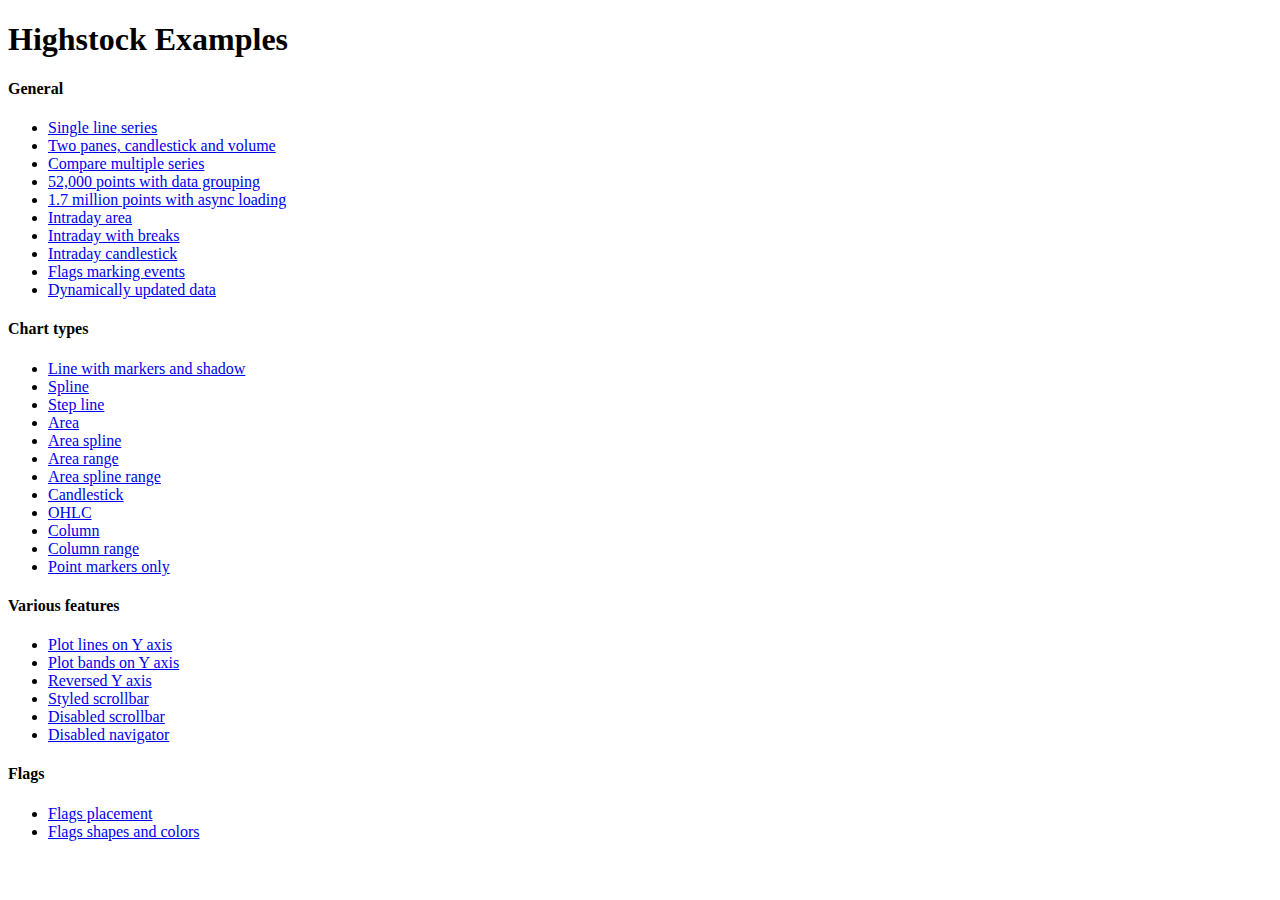
<file: libraries/Highstock-2.1.6/index.htm>
<!DOCTYPE HTML PUBLIC "-//W3C//DTD HTML 4.01//EN" "http://www.w3.org/TR/html4/strict.dtd">
<html>
	<head>
		<meta http-equiv="Content-Type" content="text/html; charset=iso-utf-8" />
		<title>Highstock Examples</title>
	</head>
	<body>
		<h1>Highstock Examples</h1>
		<h4>General</h4>
		<ul>
			<li><a href="examples/basic-line/index.htm"> Single line series</a></li>
			<li><a href="examples/candlestick-and-volume/index.htm"> Two panes, candlestick and volume</a></li>
			<li><a href="examples/compare/index.htm"> Compare multiple series</a></li>
			<li><a href="examples/data-grouping/index.htm"> 52,000 points with data grouping</a></li>
			<li><a href="examples/lazy-loading/index.htm"> 1.7 million points with async loading</a></li>
			<li><a href="examples/intraday-area/index.htm"> Intraday area</a></li>
			<li><a href="examples/intraday-breaks/index.htm"> Intraday with breaks</a></li>
			<li><a href="examples/intraday-candlestick/index.htm"> Intraday candlestick</a></li>
			<li><a href="examples/flags-general/index.htm"> Flags marking events</a></li>
			<li><a href="examples/dynamic-update/index.htm"> Dynamically updated data</a></li>
		</ul>
		<h4>Chart types</h4>
		<ul>
			<li><a href="examples/line-markers/index.htm"> Line with markers and shadow</a></li>
			<li><a href="examples/spline/index.htm"> Spline</a></li>
			<li><a href="examples/step-line/index.htm"> Step line</a></li>
			<li><a href="examples/area/index.htm"> Area</a></li>
			<li><a href="examples/areaspline/index.htm"> Area spline</a></li>
			<li><a href="examples/arearange/index.htm"> Area range</a></li>
			<li><a href="examples/areasplinerange/index.htm"> Area spline range</a></li>
			<li><a href="examples/candlestick/index.htm"> Candlestick</a></li>
			<li><a href="examples/ohlc/index.htm"> OHLC</a></li>
			<li><a href="examples/column/index.htm"> Column</a></li>
			<li><a href="examples/columnrange/index.htm"> Column range</a></li>
			<li><a href="examples/markers-only/index.htm"> Point markers only</a></li>
		</ul>
		<h4>Various features</h4>
		<ul>
			<li><a href="examples/yaxis-plotlines/index.htm"> Plot lines on Y axis</a></li>
			<li><a href="examples/yaxis-plotbands/index.htm"> Plot bands on Y axis</a></li>
			<li><a href="examples/yaxis-reversed/index.htm"> Reversed Y axis</a></li>
			<li><a href="examples/styled-scrollbar/index.htm"> Styled scrollbar</a></li>
			<li><a href="examples/scrollbar-disabled/index.htm"> Disabled scrollbar</a></li>
			<li><a href="examples/navigator-disabled/index.htm"> Disabled navigator</a></li>
		</ul>
		<h4>Flags</h4>
		<ul>
			<li><a href="examples/flags-placement/index.htm"> Flags placement</a></li>
			<li><a href="examples/flags-shapes/index.htm"> Flags shapes and colors</a></li>
		</ul>
	</body>
</html>
</file>
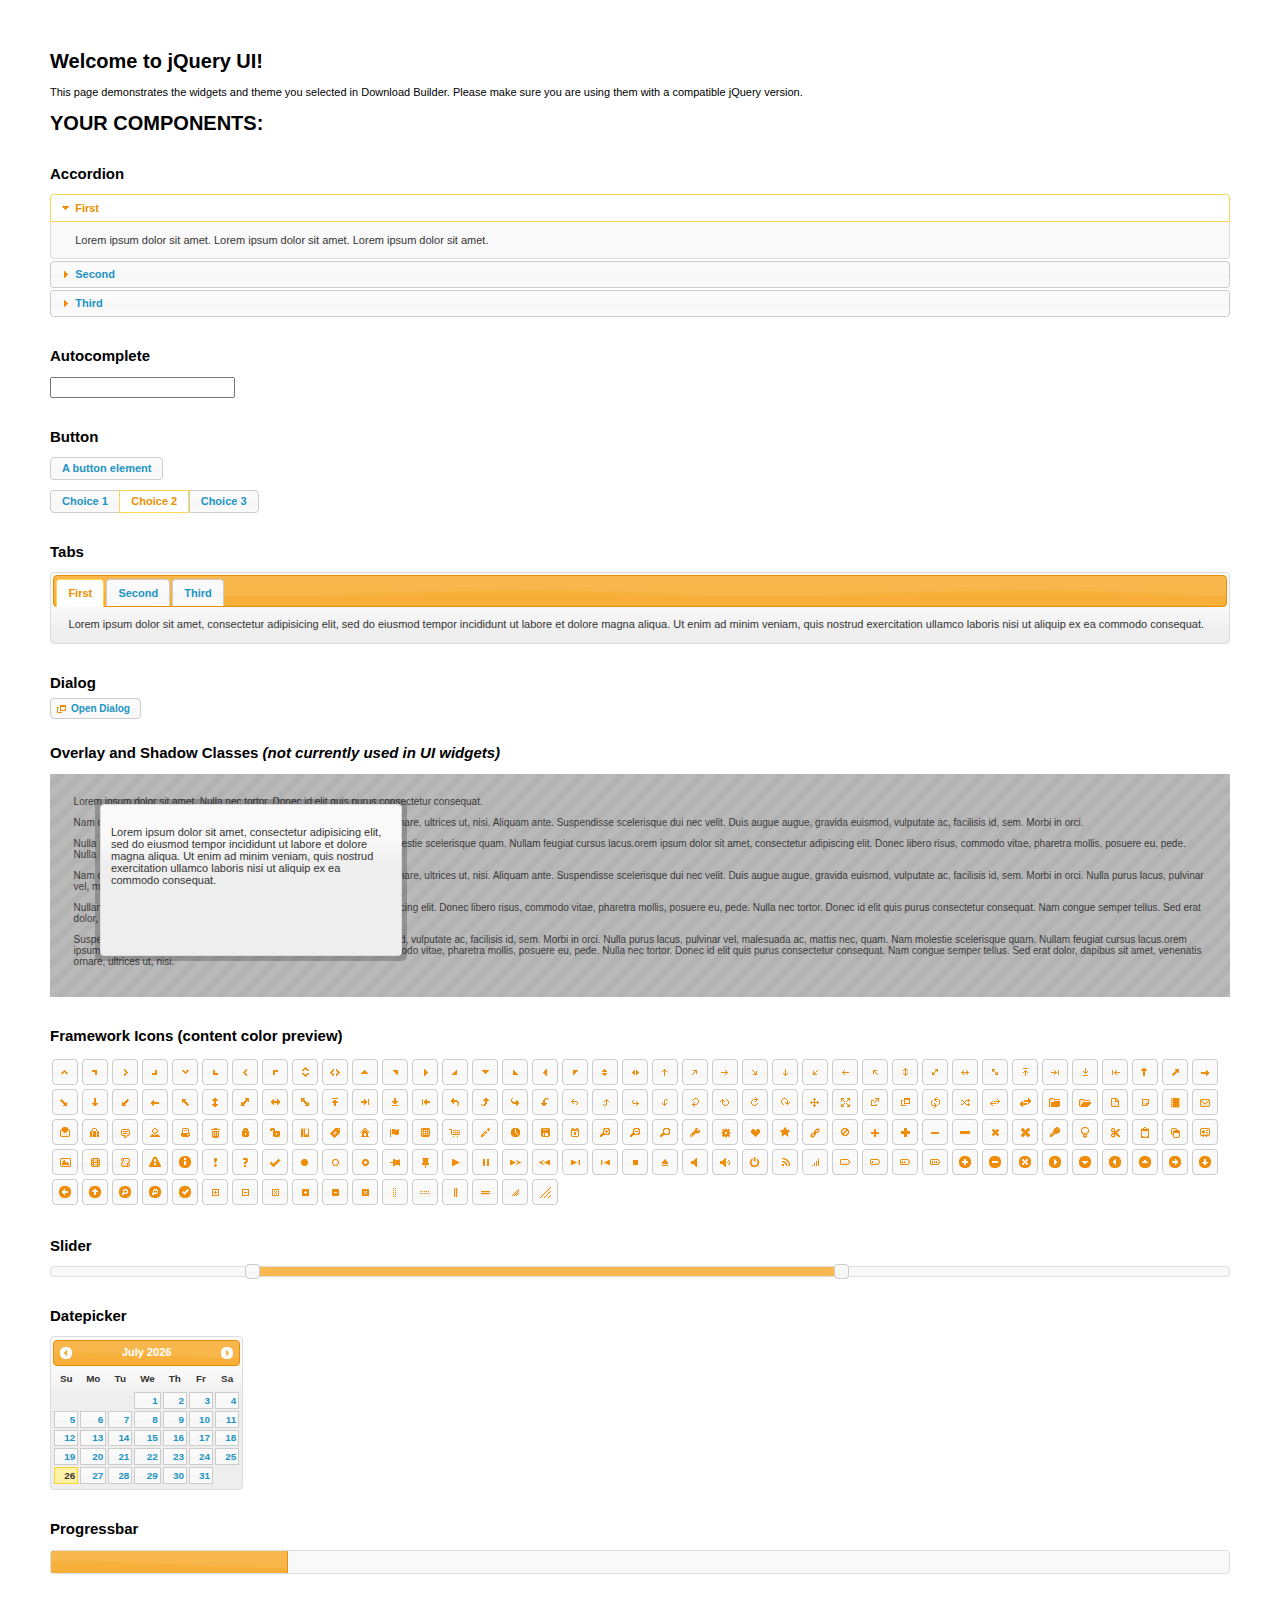
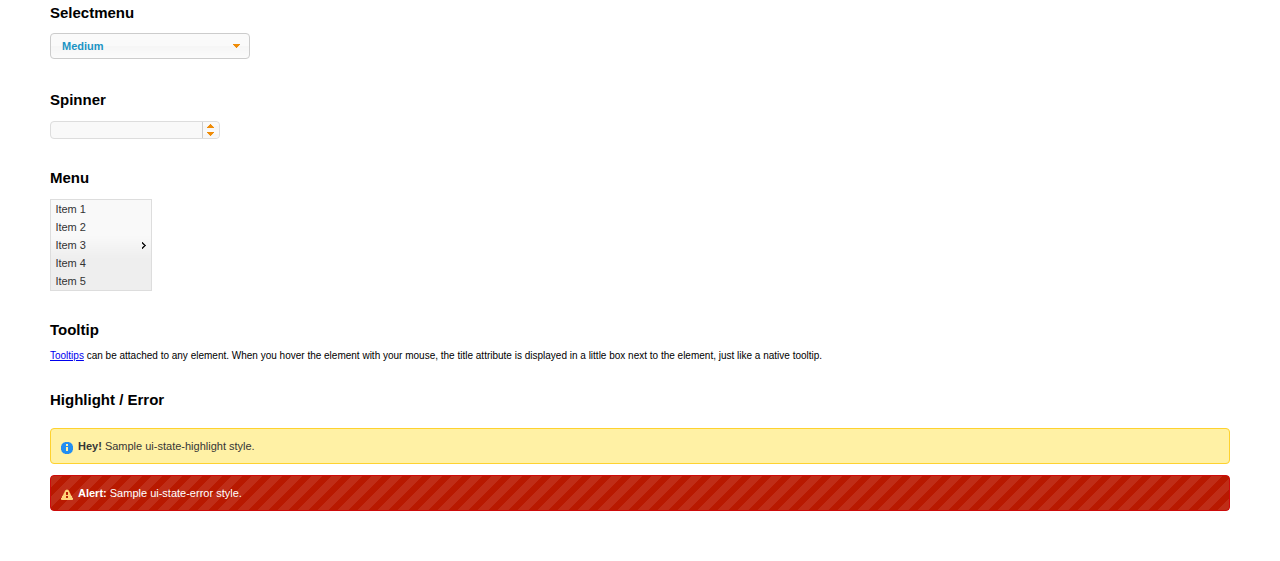
<file: libraries/jquery-ui-1.11.4.custom/index.html>
<!doctype html>
<html lang="us">
<head>
	<meta charset="utf-8">
	<title>jQuery UI Example Page</title>
	<link href="jquery-ui.css" rel="stylesheet">
	<style>
	body{
		font: 62.5% "Trebuchet MS", sans-serif;
		margin: 50px;
	}
	.demoHeaders {
		margin-top: 2em;
	}
	#dialog-link {
		padding: .4em 1em .4em 20px;
		text-decoration: none;
		position: relative;
	}
	#dialog-link span.ui-icon {
		margin: 0 5px 0 0;
		position: absolute;
		left: .2em;
		top: 50%;
		margin-top: -8px;
	}
	#icons {
		margin: 0;
		padding: 0;
	}
	#icons li {
		margin: 2px;
		position: relative;
		padding: 4px 0;
		cursor: pointer;
		float: left;
		list-style: none;
	}
	#icons span.ui-icon {
		float: left;
		margin: 0 4px;
	}
	.fakewindowcontain .ui-widget-overlay {
		position: absolute;
	}
	select {
		width: 200px;
	}
	</style>
</head>
<body>

<h1>Welcome to jQuery UI!</h1>

<div class="ui-widget">
	<p>This page demonstrates the widgets and theme you selected in Download Builder. Please make sure you are using them with a compatible jQuery version.</p>
</div>

<h1>YOUR COMPONENTS:</h1>


<!-- Accordion -->
<h2 class="demoHeaders">Accordion</h2>
<div id="accordion">
	<h3>First</h3>
	<div>Lorem ipsum dolor sit amet. Lorem ipsum dolor sit amet. Lorem ipsum dolor sit amet.</div>
	<h3>Second</h3>
	<div>Phasellus mattis tincidunt nibh.</div>
	<h3>Third</h3>
	<div>Nam dui erat, auctor a, dignissim quis.</div>
</div>



<!-- Autocomplete -->
<h2 class="demoHeaders">Autocomplete</h2>
<div>
	<input id="autocomplete" title="type &quot;a&quot;">
</div>



<!-- Button -->
<h2 class="demoHeaders">Button</h2>
<button id="button">A button element</button>
<form style="margin-top: 1em;">
	<div id="radioset">
		<input type="radio" id="radio1" name="radio"><label for="radio1">Choice 1</label>
		<input type="radio" id="radio2" name="radio" checked="checked"><label for="radio2">Choice 2</label>
		<input type="radio" id="radio3" name="radio"><label for="radio3">Choice 3</label>
	</div>
</form>



<!-- Tabs -->
<h2 class="demoHeaders">Tabs</h2>
<div id="tabs">
	<ul>
		<li><a href="#tabs-1">First</a></li>
		<li><a href="#tabs-2">Second</a></li>
		<li><a href="#tabs-3">Third</a></li>
	</ul>
	<div id="tabs-1">Lorem ipsum dolor sit amet, consectetur adipisicing elit, sed do eiusmod tempor incididunt ut labore et dolore magna aliqua. Ut enim ad minim veniam, quis nostrud exercitation ullamco laboris nisi ut aliquip ex ea commodo consequat.</div>
	<div id="tabs-2">Phasellus mattis tincidunt nibh. Cras orci urna, blandit id, pretium vel, aliquet ornare, felis. Maecenas scelerisque sem non nisl. Fusce sed lorem in enim dictum bibendum.</div>
	<div id="tabs-3">Nam dui erat, auctor a, dignissim quis, sollicitudin eu, felis. Pellentesque nisi urna, interdum eget, sagittis et, consequat vestibulum, lacus. Mauris porttitor ullamcorper augue.</div>
</div>



<!-- Dialog NOTE: Dialog is not generated by UI in this demo so it can be visually styled in themeroller-->
<h2 class="demoHeaders">Dialog</h2>
<p><a href="#" id="dialog-link" class="ui-state-default ui-corner-all"><span class="ui-icon ui-icon-newwin"></span>Open Dialog</a></p>

<h2 class="demoHeaders">Overlay and Shadow Classes <em>(not currently used in UI widgets)</em></h2>
<div style="position: relative; width: 96%; height: 200px; padding:1% 2%; overflow:hidden;" class="fakewindowcontain">
	<p>Lorem ipsum dolor sit amet,  Nulla nec tortor. Donec id elit quis purus consectetur consequat. </p><p>Nam congue semper tellus. Sed erat dolor, dapibus sit amet, venenatis ornare, ultrices ut, nisi. Aliquam ante. Suspendisse scelerisque dui nec velit. Duis augue augue, gravida euismod, vulputate ac, facilisis id, sem. Morbi in orci. </p><p>Nulla purus lacus, pulvinar vel, malesuada ac, mattis nec, quam. Nam molestie scelerisque quam. Nullam feugiat cursus lacus.orem ipsum dolor sit amet, consectetur adipiscing elit. Donec libero risus, commodo vitae, pharetra mollis, posuere eu, pede. Nulla nec tortor. Donec id elit quis purus consectetur consequat. </p><p>Nam congue semper tellus. Sed erat dolor, dapibus sit amet, venenatis ornare, ultrices ut, nisi. Aliquam ante. Suspendisse scelerisque dui nec velit. Duis augue augue, gravida euismod, vulputate ac, facilisis id, sem. Morbi in orci. Nulla purus lacus, pulvinar vel, malesuada ac, mattis nec, quam. Nam molestie scelerisque quam. </p><p>Nullam feugiat cursus lacus.orem ipsum dolor sit amet, consectetur adipiscing elit. Donec libero risus, commodo vitae, pharetra mollis, posuere eu, pede. Nulla nec tortor. Donec id elit quis purus consectetur consequat. Nam congue semper tellus. Sed erat dolor, dapibus sit amet, venenatis ornare, ultrices ut, nisi. Aliquam ante. </p><p>Suspendisse scelerisque dui nec velit. Duis augue augue, gravida euismod, vulputate ac, facilisis id, sem. Morbi in orci. Nulla purus lacus, pulvinar vel, malesuada ac, mattis nec, quam. Nam molestie scelerisque quam. Nullam feugiat cursus lacus.orem ipsum dolor sit amet, consectetur adipiscing elit. Donec libero risus, commodo vitae, pharetra mollis, posuere eu, pede. Nulla nec tortor. Donec id elit quis purus consectetur consequat. Nam congue semper tellus. Sed erat dolor, dapibus sit amet, venenatis ornare, ultrices ut, nisi. </p>

	<!-- ui-dialog -->
	<div class="ui-overlay"><div class="ui-widget-overlay"></div><div class="ui-widget-shadow ui-corner-all" style="width: 302px; height: 152px; position: absolute; left: 50px; top: 30px;"></div></div>
	<div style="position: absolute; width: 280px; height: 130px;left: 50px; top: 30px; padding: 10px;" class="ui-widget ui-widget-content ui-corner-all">
		<div class="ui-dialog-content ui-widget-content" style="background: none; border: 0;">
			<p>Lorem ipsum dolor sit amet, consectetur adipisicing elit, sed do eiusmod tempor incididunt ut labore et dolore magna aliqua. Ut enim ad minim veniam, quis nostrud exercitation ullamco laboris nisi ut aliquip ex ea commodo consequat.</p>
		</div>
	</div>

</div>

<!-- ui-dialog -->
<div id="dialog" title="Dialog Title">
	<p>Lorem ipsum dolor sit amet, consectetur adipisicing elit, sed do eiusmod tempor incididunt ut labore et dolore magna aliqua. Ut enim ad minim veniam, quis nostrud exercitation ullamco laboris nisi ut aliquip ex ea commodo consequat.</p>
</div>



<h2 class="demoHeaders">Framework Icons (content color preview)</h2>
<ul id="icons" class="ui-widget ui-helper-clearfix">
	<li class="ui-state-default ui-corner-all" title=".ui-icon-carat-1-n"><span class="ui-icon ui-icon-carat-1-n"></span></li>
	<li class="ui-state-default ui-corner-all" title=".ui-icon-carat-1-ne"><span class="ui-icon ui-icon-carat-1-ne"></span></li>
	<li class="ui-state-default ui-corner-all" title=".ui-icon-carat-1-e"><span class="ui-icon ui-icon-carat-1-e"></span></li>
	<li class="ui-state-default ui-corner-all" title=".ui-icon-carat-1-se"><span class="ui-icon ui-icon-carat-1-se"></span></li>
	<li class="ui-state-default ui-corner-all" title=".ui-icon-carat-1-s"><span class="ui-icon ui-icon-carat-1-s"></span></li>
	<li class="ui-state-default ui-corner-all" title=".ui-icon-carat-1-sw"><span class="ui-icon ui-icon-carat-1-sw"></span></li>
	<li class="ui-state-default ui-corner-all" title=".ui-icon-carat-1-w"><span class="ui-icon ui-icon-carat-1-w"></span></li>
	<li class="ui-state-default ui-corner-all" title=".ui-icon-carat-1-nw"><span class="ui-icon ui-icon-carat-1-nw"></span></li>
	<li class="ui-state-default ui-corner-all" title=".ui-icon-carat-2-n-s"><span class="ui-icon ui-icon-carat-2-n-s"></span></li>
	<li class="ui-state-default ui-corner-all" title=".ui-icon-carat-2-e-w"><span class="ui-icon ui-icon-carat-2-e-w"></span></li>
	<li class="ui-state-default ui-corner-all" title=".ui-icon-triangle-1-n"><span class="ui-icon ui-icon-triangle-1-n"></span></li>
	<li class="ui-state-default ui-corner-all" title=".ui-icon-triangle-1-ne"><span class="ui-icon ui-icon-triangle-1-ne"></span></li>
	<li class="ui-state-default ui-corner-all" title=".ui-icon-triangle-1-e"><span class="ui-icon ui-icon-triangle-1-e"></span></li>
	<li class="ui-state-default ui-corner-all" title=".ui-icon-triangle-1-se"><span class="ui-icon ui-icon-triangle-1-se"></span></li>
	<li class="ui-state-default ui-corner-all" title=".ui-icon-triangle-1-s"><span class="ui-icon ui-icon-triangle-1-s"></span></li>
	<li class="ui-state-default ui-corner-all" title=".ui-icon-triangle-1-sw"><span class="ui-icon ui-icon-triangle-1-sw"></span></li>
	<li class="ui-state-default ui-corner-all" title=".ui-icon-triangle-1-w"><span class="ui-icon ui-icon-triangle-1-w"></span></li>
	<li class="ui-state-default ui-corner-all" title=".ui-icon-triangle-1-nw"><span class="ui-icon ui-icon-triangle-1-nw"></span></li>
	<li class="ui-state-default ui-corner-all" title=".ui-icon-triangle-2-n-s"><span class="ui-icon ui-icon-triangle-2-n-s"></span></li>
	<li class="ui-state-default ui-corner-all" title=".ui-icon-triangle-2-e-w"><span class="ui-icon ui-icon-triangle-2-e-w"></span></li>
	<li class="ui-state-default ui-corner-all" title=".ui-icon-arrow-1-n"><span class="ui-icon ui-icon-arrow-1-n"></span></li>
	<li class="ui-state-default ui-corner-all" title=".ui-icon-arrow-1-ne"><span class="ui-icon ui-icon-arrow-1-ne"></span></li>
	<li class="ui-state-default ui-corner-all" title=".ui-icon-arrow-1-e"><span class="ui-icon ui-icon-arrow-1-e"></span></li>
	<li class="ui-state-default ui-corner-all" title=".ui-icon-arrow-1-se"><span class="ui-icon ui-icon-arrow-1-se"></span></li>
	<li class="ui-state-default ui-corner-all" title=".ui-icon-arrow-1-s"><span class="ui-icon ui-icon-arrow-1-s"></span></li>
	<li class="ui-state-default ui-corner-all" title=".ui-icon-arrow-1-sw"><span class="ui-icon ui-icon-arrow-1-sw"></span></li>
	<li class="ui-state-default ui-corner-all" title=".ui-icon-arrow-1-w"><span class="ui-icon ui-icon-arrow-1-w"></span></li>
	<li class="ui-state-default ui-corner-all" title=".ui-icon-arrow-1-nw"><span class="ui-icon ui-icon-arrow-1-nw"></span></li>
	<li class="ui-state-default ui-corner-all" title=".ui-icon-arrow-2-n-s"><span class="ui-icon ui-icon-arrow-2-n-s"></span></li>
	<li class="ui-state-default ui-corner-all" title=".ui-icon-arrow-2-ne-sw"><span class="ui-icon ui-icon-arrow-2-ne-sw"></span></li>
	<li class="ui-state-default ui-corner-all" title=".ui-icon-arrow-2-e-w"><span class="ui-icon ui-icon-arrow-2-e-w"></span></li>
	<li class="ui-state-default ui-corner-all" title=".ui-icon-arrow-2-se-nw"><span class="ui-icon ui-icon-arrow-2-se-nw"></span></li>
	<li class="ui-state-default ui-corner-all" title=".ui-icon-arrowstop-1-n"><span class="ui-icon ui-icon-arrowstop-1-n"></span></li>
	<li class="ui-state-default ui-corner-all" title=".ui-icon-arrowstop-1-e"><span class="ui-icon ui-icon-arrowstop-1-e"></span></li>
	<li class="ui-state-default ui-corner-all" title=".ui-icon-arrowstop-1-s"><span class="ui-icon ui-icon-arrowstop-1-s"></span></li>
	<li class="ui-state-default ui-corner-all" title=".ui-icon-arrowstop-1-w"><span class="ui-icon ui-icon-arrowstop-1-w"></span></li>
	<li class="ui-state-default ui-corner-all" title=".ui-icon-arrowthick-1-n"><span class="ui-icon ui-icon-arrowthick-1-n"></span></li>
	<li class="ui-state-default ui-corner-all" title=".ui-icon-arrowthick-1-ne"><span class="ui-icon ui-icon-arrowthick-1-ne"></span></li>
	<li class="ui-state-default ui-corner-all" title=".ui-icon-arrowthick-1-e"><span class="ui-icon ui-icon-arrowthick-1-e"></span></li>
	<li class="ui-state-default ui-corner-all" title=".ui-icon-arrowthick-1-se"><span class="ui-icon ui-icon-arrowthick-1-se"></span></li>
	<li class="ui-state-default ui-corner-all" title=".ui-icon-arrowthick-1-s"><span class="ui-icon ui-icon-arrowthick-1-s"></span></li>
	<li class="ui-state-default ui-corner-all" title=".ui-icon-arrowthick-1-sw"><span class="ui-icon ui-icon-arrowthick-1-sw"></span></li>
	<li class="ui-state-default ui-corner-all" title=".ui-icon-arrowthick-1-w"><span class="ui-icon ui-icon-arrowthick-1-w"></span></li>
	<li class="ui-state-default ui-corner-all" title=".ui-icon-arrowthick-1-nw"><span class="ui-icon ui-icon-arrowthick-1-nw"></span></li>
	<li class="ui-state-default ui-corner-all" title=".ui-icon-arrowthick-2-n-s"><span class="ui-icon ui-icon-arrowthick-2-n-s"></span></li>
	<li class="ui-state-default ui-corner-all" title=".ui-icon-arrowthick-2-ne-sw"><span class="ui-icon ui-icon-arrowthick-2-ne-sw"></span></li>
	<li class="ui-state-default ui-corner-all" title=".ui-icon-arrowthick-2-e-w"><span class="ui-icon ui-icon-arrowthick-2-e-w"></span></li>
	<li class="ui-state-default ui-corner-all" title=".ui-icon-arrowthick-2-se-nw"><span class="ui-icon ui-icon-arrowthick-2-se-nw"></span></li>
	<li class="ui-state-default ui-corner-all" title=".ui-icon-arrowthickstop-1-n"><span class="ui-icon ui-icon-arrowthickstop-1-n"></span></li>
	<li class="ui-state-default ui-corner-all" title=".ui-icon-arrowthickstop-1-e"><span class="ui-icon ui-icon-arrowthickstop-1-e"></span></li>
	<li class="ui-state-default ui-corner-all" title=".ui-icon-arrowthickstop-1-s"><span class="ui-icon ui-icon-arrowthickstop-1-s"></span></li>
	<li class="ui-state-default ui-corner-all" title=".ui-icon-arrowthickstop-1-w"><span class="ui-icon ui-icon-arrowthickstop-1-w"></span></li>
	<li class="ui-state-default ui-corner-all" title=".ui-icon-arrowreturnthick-1-w"><span class="ui-icon ui-icon-arrowreturnthick-1-w"></span></li>
	<li class="ui-state-default ui-corner-all" title=".ui-icon-arrowreturnthick-1-n"><span class="ui-icon ui-icon-arrowreturnthick-1-n"></span></li>
	<li class="ui-state-default ui-corner-all" title=".ui-icon-arrowreturnthick-1-e"><span class="ui-icon ui-icon-arrowreturnthick-1-e"></span></li>
	<li class="ui-state-default ui-corner-all" title=".ui-icon-arrowreturnthick-1-s"><span class="ui-icon ui-icon-arrowreturnthick-1-s"></span></li>
	<li class="ui-state-default ui-corner-all" title=".ui-icon-arrowreturn-1-w"><span class="ui-icon ui-icon-arrowreturn-1-w"></span></li>
	<li class="ui-state-default ui-corner-all" title=".ui-icon-arrowreturn-1-n"><span class="ui-icon ui-icon-arrowreturn-1-n"></span></li>
	<li class="ui-state-default ui-corner-all" title=".ui-icon-arrowreturn-1-e"><span class="ui-icon ui-icon-arrowreturn-1-e"></span></li>
	<li class="ui-state-default ui-corner-all" title=".ui-icon-arrowreturn-1-s"><span class="ui-icon ui-icon-arrowreturn-1-s"></span></li>
	<li class="ui-state-default ui-corner-all" title=".ui-icon-arrowrefresh-1-w"><span class="ui-icon ui-icon-arrowrefresh-1-w"></span></li>
	<li class="ui-state-default ui-corner-all" title=".ui-icon-arrowrefresh-1-n"><span class="ui-icon ui-icon-arrowrefresh-1-n"></span></li>
	<li class="ui-state-default ui-corner-all" title=".ui-icon-arrowrefresh-1-e"><span class="ui-icon ui-icon-arrowrefresh-1-e"></span></li>
	<li class="ui-state-default ui-corner-all" title=".ui-icon-arrowrefresh-1-s"><span class="ui-icon ui-icon-arrowrefresh-1-s"></span></li>
	<li class="ui-state-default ui-corner-all" title=".ui-icon-arrow-4"><span class="ui-icon ui-icon-arrow-4"></span></li>
	<li class="ui-state-default ui-corner-all" title=".ui-icon-arrow-4-diag"><span class="ui-icon ui-icon-arrow-4-diag"></span></li>
	<li class="ui-state-default ui-corner-all" title=".ui-icon-extlink"><span class="ui-icon ui-icon-extlink"></span></li>
	<li class="ui-state-default ui-corner-all" title=".ui-icon-newwin"><span class="ui-icon ui-icon-newwin"></span></li>
	<li class="ui-state-default ui-corner-all" title=".ui-icon-refresh"><span class="ui-icon ui-icon-refresh"></span></li>
	<li class="ui-state-default ui-corner-all" title=".ui-icon-shuffle"><span class="ui-icon ui-icon-shuffle"></span></li>
	<li class="ui-state-default ui-corner-all" title=".ui-icon-transfer-e-w"><span class="ui-icon ui-icon-transfer-e-w"></span></li>
	<li class="ui-state-default ui-corner-all" title=".ui-icon-transferthick-e-w"><span class="ui-icon ui-icon-transferthick-e-w"></span></li>
	<li class="ui-state-default ui-corner-all" title=".ui-icon-folder-collapsed"><span class="ui-icon ui-icon-folder-collapsed"></span></li>
	<li class="ui-state-default ui-corner-all" title=".ui-icon-folder-open"><span class="ui-icon ui-icon-folder-open"></span></li>
	<li class="ui-state-default ui-corner-all" title=".ui-icon-document"><span class="ui-icon ui-icon-document"></span></li>
	<li class="ui-state-default ui-corner-all" title=".ui-icon-document-b"><span class="ui-icon ui-icon-document-b"></span></li>
	<li class="ui-state-default ui-corner-all" title=".ui-icon-note"><span class="ui-icon ui-icon-note"></span></li>
	<li class="ui-state-default ui-corner-all" title=".ui-icon-mail-closed"><span class="ui-icon ui-icon-mail-closed"></span></li>
	<li class="ui-state-default ui-corner-all" title=".ui-icon-mail-open"><span class="ui-icon ui-icon-mail-open"></span></li>
	<li class="ui-state-default ui-corner-all" title=".ui-icon-suitcase"><span class="ui-icon ui-icon-suitcase"></span></li>
	<li class="ui-state-default ui-corner-all" title=".ui-icon-comment"><span class="ui-icon ui-icon-comment"></span></li>
	<li class="ui-state-default ui-corner-all" title=".ui-icon-person"><span class="ui-icon ui-icon-person"></span></li>
	<li class="ui-state-default ui-corner-all" title=".ui-icon-print"><span class="ui-icon ui-icon-print"></span></li>
	<li class="ui-state-default ui-corner-all" title=".ui-icon-trash"><span class="ui-icon ui-icon-trash"></span></li>
	<li class="ui-state-default ui-corner-all" title=".ui-icon-locked"><span class="ui-icon ui-icon-locked"></span></li>
	<li class="ui-state-default ui-corner-all" title=".ui-icon-unlocked"><span class="ui-icon ui-icon-unlocked"></span></li>
	<li class="ui-state-default ui-corner-all" title=".ui-icon-bookmark"><span class="ui-icon ui-icon-bookmark"></span></li>
	<li class="ui-state-default ui-corner-all" title=".ui-icon-tag"><span class="ui-icon ui-icon-tag"></span></li>
	<li class="ui-state-default ui-corner-all" title=".ui-icon-home"><span class="ui-icon ui-icon-home"></span></li>
	<li class="ui-state-default ui-corner-all" title=".ui-icon-flag"><span class="ui-icon ui-icon-flag"></span></li>
	<li class="ui-state-default ui-corner-all" title=".ui-icon-calculator"><span class="ui-icon ui-icon-calculator"></span></li>
	<li class="ui-state-default ui-corner-all" title=".ui-icon-cart"><span class="ui-icon ui-icon-cart"></span></li>
	<li class="ui-state-default ui-corner-all" title=".ui-icon-pencil"><span class="ui-icon ui-icon-pencil"></span></li>
	<li class="ui-state-default ui-corner-all" title=".ui-icon-clock"><span class="ui-icon ui-icon-clock"></span></li>
	<li class="ui-state-default ui-corner-all" title=".ui-icon-disk"><span class="ui-icon ui-icon-disk"></span></li>
	<li class="ui-state-default ui-corner-all" title=".ui-icon-calendar"><span class="ui-icon ui-icon-calendar"></span></li>
	<li class="ui-state-default ui-corner-all" title=".ui-icon-zoomin"><span class="ui-icon ui-icon-zoomin"></span></li>
	<li class="ui-state-default ui-corner-all" title=".ui-icon-zoomout"><span class="ui-icon ui-icon-zoomout"></span></li>
	<li class="ui-state-default ui-corner-all" title=".ui-icon-search"><span class="ui-icon ui-icon-search"></span></li>
	<li class="ui-state-default ui-corner-all" title=".ui-icon-wrench"><span class="ui-icon ui-icon-wrench"></span></li>
	<li class="ui-state-default ui-corner-all" title=".ui-icon-gear"><span class="ui-icon ui-icon-gear"></span></li>
	<li class="ui-state-default ui-corner-all" title=".ui-icon-heart"><span class="ui-icon ui-icon-heart"></span></li>
	<li class="ui-state-default ui-corner-all" title=".ui-icon-star"><span class="ui-icon ui-icon-star"></span></li>
	<li class="ui-state-default ui-corner-all" title=".ui-icon-link"><span class="ui-icon ui-icon-link"></span></li>
	<li class="ui-state-default ui-corner-all" title=".ui-icon-cancel"><span class="ui-icon ui-icon-cancel"></span></li>
	<li class="ui-state-default ui-corner-all" title=".ui-icon-plus"><span class="ui-icon ui-icon-plus"></span></li>
	<li class="ui-state-default ui-corner-all" title=".ui-icon-plusthick"><span class="ui-icon ui-icon-plusthick"></span></li>
	<li class="ui-state-default ui-corner-all" title=".ui-icon-minus"><span class="ui-icon ui-icon-minus"></span></li>
	<li class="ui-state-default ui-corner-all" title=".ui-icon-minusthick"><span class="ui-icon ui-icon-minusthick"></span></li>
	<li class="ui-state-default ui-corner-all" title=".ui-icon-close"><span class="ui-icon ui-icon-close"></span></li>
	<li class="ui-state-default ui-corner-all" title=".ui-icon-closethick"><span class="ui-icon ui-icon-closethick"></span></li>
	<li class="ui-state-default ui-corner-all" title=".ui-icon-key"><span class="ui-icon ui-icon-key"></span></li>
	<li class="ui-state-default ui-corner-all" title=".ui-icon-lightbulb"><span class="ui-icon ui-icon-lightbulb"></span></li>
	<li class="ui-state-default ui-corner-all" title=".ui-icon-scissors"><span class="ui-icon ui-icon-scissors"></span></li>
	<li class="ui-state-default ui-corner-all" title=".ui-icon-clipboard"><span class="ui-icon ui-icon-clipboard"></span></li>
	<li class="ui-state-default ui-corner-all" title=".ui-icon-copy"><span class="ui-icon ui-icon-copy"></span></li>
	<li class="ui-state-default ui-corner-all" title=".ui-icon-contact"><span class="ui-icon ui-icon-contact"></span></li>
	<li class="ui-state-default ui-corner-all" title=".ui-icon-image"><span class="ui-icon ui-icon-image"></span></li>
	<li class="ui-state-default ui-corner-all" title=".ui-icon-video"><span class="ui-icon ui-icon-video"></span></li>
	<li class="ui-state-default ui-corner-all" title=".ui-icon-script"><span class="ui-icon ui-icon-script"></span></li>
	<li class="ui-state-default ui-corner-all" title=".ui-icon-alert"><span class="ui-icon ui-icon-alert"></span></li>
	<li class="ui-state-default ui-corner-all" title=".ui-icon-info"><span class="ui-icon ui-icon-info"></span></li>
	<li class="ui-state-default ui-corner-all" title=".ui-icon-notice"><span class="ui-icon ui-icon-notice"></span></li>
	<li class="ui-state-default ui-corner-all" title=".ui-icon-help"><span class="ui-icon ui-icon-help"></span></li>
	<li class="ui-state-default ui-corner-all" title=".ui-icon-check"><span class="ui-icon ui-icon-check"></span></li>
	<li class="ui-state-default ui-corner-all" title=".ui-icon-bullet"><span class="ui-icon ui-icon-bullet"></span></li>
	<li class="ui-state-default ui-corner-all" title=".ui-icon-radio-off"><span class="ui-icon ui-icon-radio-off"></span></li>
	<li class="ui-state-default ui-corner-all" title=".ui-icon-radio-on"><span class="ui-icon ui-icon-radio-on"></span></li>
	<li class="ui-state-default ui-corner-all" title=".ui-icon-pin-w"><span class="ui-icon ui-icon-pin-w"></span></li>
	<li class="ui-state-default ui-corner-all" title=".ui-icon-pin-s"><span class="ui-icon ui-icon-pin-s"></span></li>
	<li class="ui-state-default ui-corner-all" title=".ui-icon-play"><span class="ui-icon ui-icon-play"></span></li>
	<li class="ui-state-default ui-corner-all" title=".ui-icon-pause"><span class="ui-icon ui-icon-pause"></span></li>
	<li class="ui-state-default ui-corner-all" title=".ui-icon-seek-next"><span class="ui-icon ui-icon-seek-next"></span></li>
	<li class="ui-state-default ui-corner-all" title=".ui-icon-seek-prev"><span class="ui-icon ui-icon-seek-prev"></span></li>
	<li class="ui-state-default ui-corner-all" title=".ui-icon-seek-end"><span class="ui-icon ui-icon-seek-end"></span></li>
	<li class="ui-state-default ui-corner-all" title=".ui-icon-seek-first"><span class="ui-icon ui-icon-seek-first"></span></li>
	<li class="ui-state-default ui-corner-all" title=".ui-icon-stop"><span class="ui-icon ui-icon-stop"></span></li>
	<li class="ui-state-default ui-corner-all" title=".ui-icon-eject"><span class="ui-icon ui-icon-eject"></span></li>
	<li class="ui-state-default ui-corner-all" title=".ui-icon-volume-off"><span class="ui-icon ui-icon-volume-off"></span></li>
	<li class="ui-state-default ui-corner-all" title=".ui-icon-volume-on"><span class="ui-icon ui-icon-volume-on"></span></li>
	<li class="ui-state-default ui-corner-all" title=".ui-icon-power"><span class="ui-icon ui-icon-power"></span></li>
	<li class="ui-state-default ui-corner-all" title=".ui-icon-signal-diag"><span class="ui-icon ui-icon-signal-diag"></span></li>
	<li class="ui-state-default ui-corner-all" title=".ui-icon-signal"><span class="ui-icon ui-icon-signal"></span></li>
	<li class="ui-state-default ui-corner-all" title=".ui-icon-battery-0"><span class="ui-icon ui-icon-battery-0"></span></li>
	<li class="ui-state-default ui-corner-all" title=".ui-icon-battery-1"><span class="ui-icon ui-icon-battery-1"></span></li>
	<li class="ui-state-default ui-corner-all" title=".ui-icon-battery-2"><span class="ui-icon ui-icon-battery-2"></span></li>
	<li class="ui-state-default ui-corner-all" title=".ui-icon-battery-3"><span class="ui-icon ui-icon-battery-3"></span></li>
	<li class="ui-state-default ui-corner-all" title=".ui-icon-circle-plus"><span class="ui-icon ui-icon-circle-plus"></span></li>
	<li class="ui-state-default ui-corner-all" title=".ui-icon-circle-minus"><span class="ui-icon ui-icon-circle-minus"></span></li>
	<li class="ui-state-default ui-corner-all" title=".ui-icon-circle-close"><span class="ui-icon ui-icon-circle-close"></span></li>
	<li class="ui-state-default ui-corner-all" title=".ui-icon-circle-triangle-e"><span class="ui-icon ui-icon-circle-triangle-e"></span></li>
	<li class="ui-state-default ui-corner-all" title=".ui-icon-circle-triangle-s"><span class="ui-icon ui-icon-circle-triangle-s"></span></li>
	<li class="ui-state-default ui-corner-all" title=".ui-icon-circle-triangle-w"><span class="ui-icon ui-icon-circle-triangle-w"></span></li>
	<li class="ui-state-default ui-corner-all" title=".ui-icon-circle-triangle-n"><span class="ui-icon ui-icon-circle-triangle-n"></span></li>
	<li class="ui-state-default ui-corner-all" title=".ui-icon-circle-arrow-e"><span class="ui-icon ui-icon-circle-arrow-e"></span></li>
	<li class="ui-state-default ui-corner-all" title=".ui-icon-circle-arrow-s"><span class="ui-icon ui-icon-circle-arrow-s"></span></li>
	<li class="ui-state-default ui-corner-all" title=".ui-icon-circle-arrow-w"><span class="ui-icon ui-icon-circle-arrow-w"></span></li>
	<li class="ui-state-default ui-corner-all" title=".ui-icon-circle-arrow-n"><span class="ui-icon ui-icon-circle-arrow-n"></span></li>
	<li class="ui-state-default ui-corner-all" title=".ui-icon-circle-zoomin"><span class="ui-icon ui-icon-circle-zoomin"></span></li>
	<li class="ui-state-default ui-corner-all" title=".ui-icon-circle-zoomout"><span class="ui-icon ui-icon-circle-zoomout"></span></li>
	<li class="ui-state-default ui-corner-all" title=".ui-icon-circle-check"><span class="ui-icon ui-icon-circle-check"></span></li>
	<li class="ui-state-default ui-corner-all" title=".ui-icon-circlesmall-plus"><span class="ui-icon ui-icon-circlesmall-plus"></span></li>
	<li class="ui-state-default ui-corner-all" title=".ui-icon-circlesmall-minus"><span class="ui-icon ui-icon-circlesmall-minus"></span></li>
	<li class="ui-state-default ui-corner-all" title=".ui-icon-circlesmall-close"><span class="ui-icon ui-icon-circlesmall-close"></span></li>
	<li class="ui-state-default ui-corner-all" title=".ui-icon-squaresmall-plus"><span class="ui-icon ui-icon-squaresmall-plus"></span></li>
	<li class="ui-state-default ui-corner-all" title=".ui-icon-squaresmall-minus"><span class="ui-icon ui-icon-squaresmall-minus"></span></li>
	<li class="ui-state-default ui-corner-all" title=".ui-icon-squaresmall-close"><span class="ui-icon ui-icon-squaresmall-close"></span></li>
	<li class="ui-state-default ui-corner-all" title=".ui-icon-grip-dotted-vertical"><span class="ui-icon ui-icon-grip-dotted-vertical"></span></li>
	<li class="ui-state-default ui-corner-all" title=".ui-icon-grip-dotted-horizontal"><span class="ui-icon ui-icon-grip-dotted-horizontal"></span></li>
	<li class="ui-state-default ui-corner-all" title=".ui-icon-grip-solid-vertical"><span class="ui-icon ui-icon-grip-solid-vertical"></span></li>
	<li class="ui-state-default ui-corner-all" title=".ui-icon-grip-solid-horizontal"><span class="ui-icon ui-icon-grip-solid-horizontal"></span></li>
	<li class="ui-state-default ui-corner-all" title=".ui-icon-gripsmall-diagonal-se"><span class="ui-icon ui-icon-gripsmall-diagonal-se"></span></li>
	<li class="ui-state-default ui-corner-all" title=".ui-icon-grip-diagonal-se"><span class="ui-icon ui-icon-grip-diagonal-se"></span></li>
</ul>


<!-- Slider -->
<h2 class="demoHeaders">Slider</h2>
<div id="slider"></div>



<!-- Datepicker -->
<h2 class="demoHeaders">Datepicker</h2>
<div id="datepicker"></div>



<!-- Progressbar -->
<h2 class="demoHeaders">Progressbar</h2>
<div id="progressbar"></div>



<!-- Progressbar -->
<h2 class="demoHeaders">Selectmenu</h2>
<select id="selectmenu">
	<option>Slower</option>
	<option>Slow</option>
	<option selected="selected">Medium</option>
	<option>Fast</option>
	<option>Faster</option>
</select>



<!-- Spinner -->
<h2 class="demoHeaders">Spinner</h2>
<input id="spinner">



<!-- Menu -->
<h2 class="demoHeaders">Menu</h2>
<ul style="width:100px;" id="menu">
	<li>Item 1</li>
	<li>Item 2</li>
	<li>Item 3
		<ul>
			<li>Item 3-1</li>
			<li>Item 3-2</li>
			<li>Item 3-3</li>
			<li>Item 3-4</li>
			<li>Item 3-5</li>
		</ul>
	</li>
	<li>Item 4</li>
	<li>Item 5</li>
</ul>



<!-- Tooltip -->
<h2 class="demoHeaders">Tooltip</h2>
<p id="tooltip">
	<a href="#" title="That&apos;s what this widget is">Tooltips</a> can be attached to any element. When you hover
the element with your mouse, the title attribute is displayed in a little box next to the element, just like a native tooltip.
</p>


<!-- Highlight / Error -->
<h2 class="demoHeaders">Highlight / Error</h2>
<div class="ui-widget">
	<div class="ui-state-highlight ui-corner-all" style="margin-top: 20px; padding: 0 .7em;">
		<p><span class="ui-icon ui-icon-info" style="float: left; margin-right: .3em;"></span>
		<strong>Hey!</strong> Sample ui-state-highlight style.</p>
	</div>
</div>
<br>
<div class="ui-widget">
	<div class="ui-state-error ui-corner-all" style="padding: 0 .7em;">
		<p><span class="ui-icon ui-icon-alert" style="float: left; margin-right: .3em;"></span>
		<strong>Alert:</strong> Sample ui-state-error style.</p>
	</div>
</div>

<script src="external/jquery/jquery.js"></script>
<script src="jquery-ui.js"></script>
<script>

$( "#accordion" ).accordion();



var availableTags = [
	"ActionScript",
	"AppleScript",
	"Asp",
	"BASIC",
	"C",
	"C++",
	"Clojure",
	"COBOL",
	"ColdFusion",
	"Erlang",
	"Fortran",
	"Groovy",
	"Haskell",
	"Java",
	"JavaScript",
	"Lisp",
	"Perl",
	"PHP",
	"Python",
	"Ruby",
	"Scala",
	"Scheme"
];
$( "#autocomplete" ).autocomplete({
	source: availableTags
});



$( "#button" ).button();
$( "#radioset" ).buttonset();



$( "#tabs" ).tabs();



$( "#dialog" ).dialog({
	autoOpen: false,
	width: 400,
	buttons: [
		{
			text: "Ok",
			click: function() {
				$( this ).dialog( "close" );
			}
		},
		{
			text: "Cancel",
			click: function() {
				$( this ).dialog( "close" );
			}
		}
	]
});

// Link to open the dialog
$( "#dialog-link" ).click(function( event ) {
	$( "#dialog" ).dialog( "open" );
	event.preventDefault();
});



$( "#datepicker" ).datepicker({
	inline: true
});



$( "#slider" ).slider({
	range: true,
	values: [ 17, 67 ]
});



$( "#progressbar" ).progressbar({
	value: 20
});



$( "#spinner" ).spinner();



$( "#menu" ).menu();



$( "#tooltip" ).tooltip();



$( "#selectmenu" ).selectmenu();


// Hover states on the static widgets
$( "#dialog-link, #icons li" ).hover(
	function() {
		$( this ).addClass( "ui-state-hover" );
	},
	function() {
		$( this ).removeClass( "ui-state-hover" );
	}
);
</script>
</body>
</html>
</file>
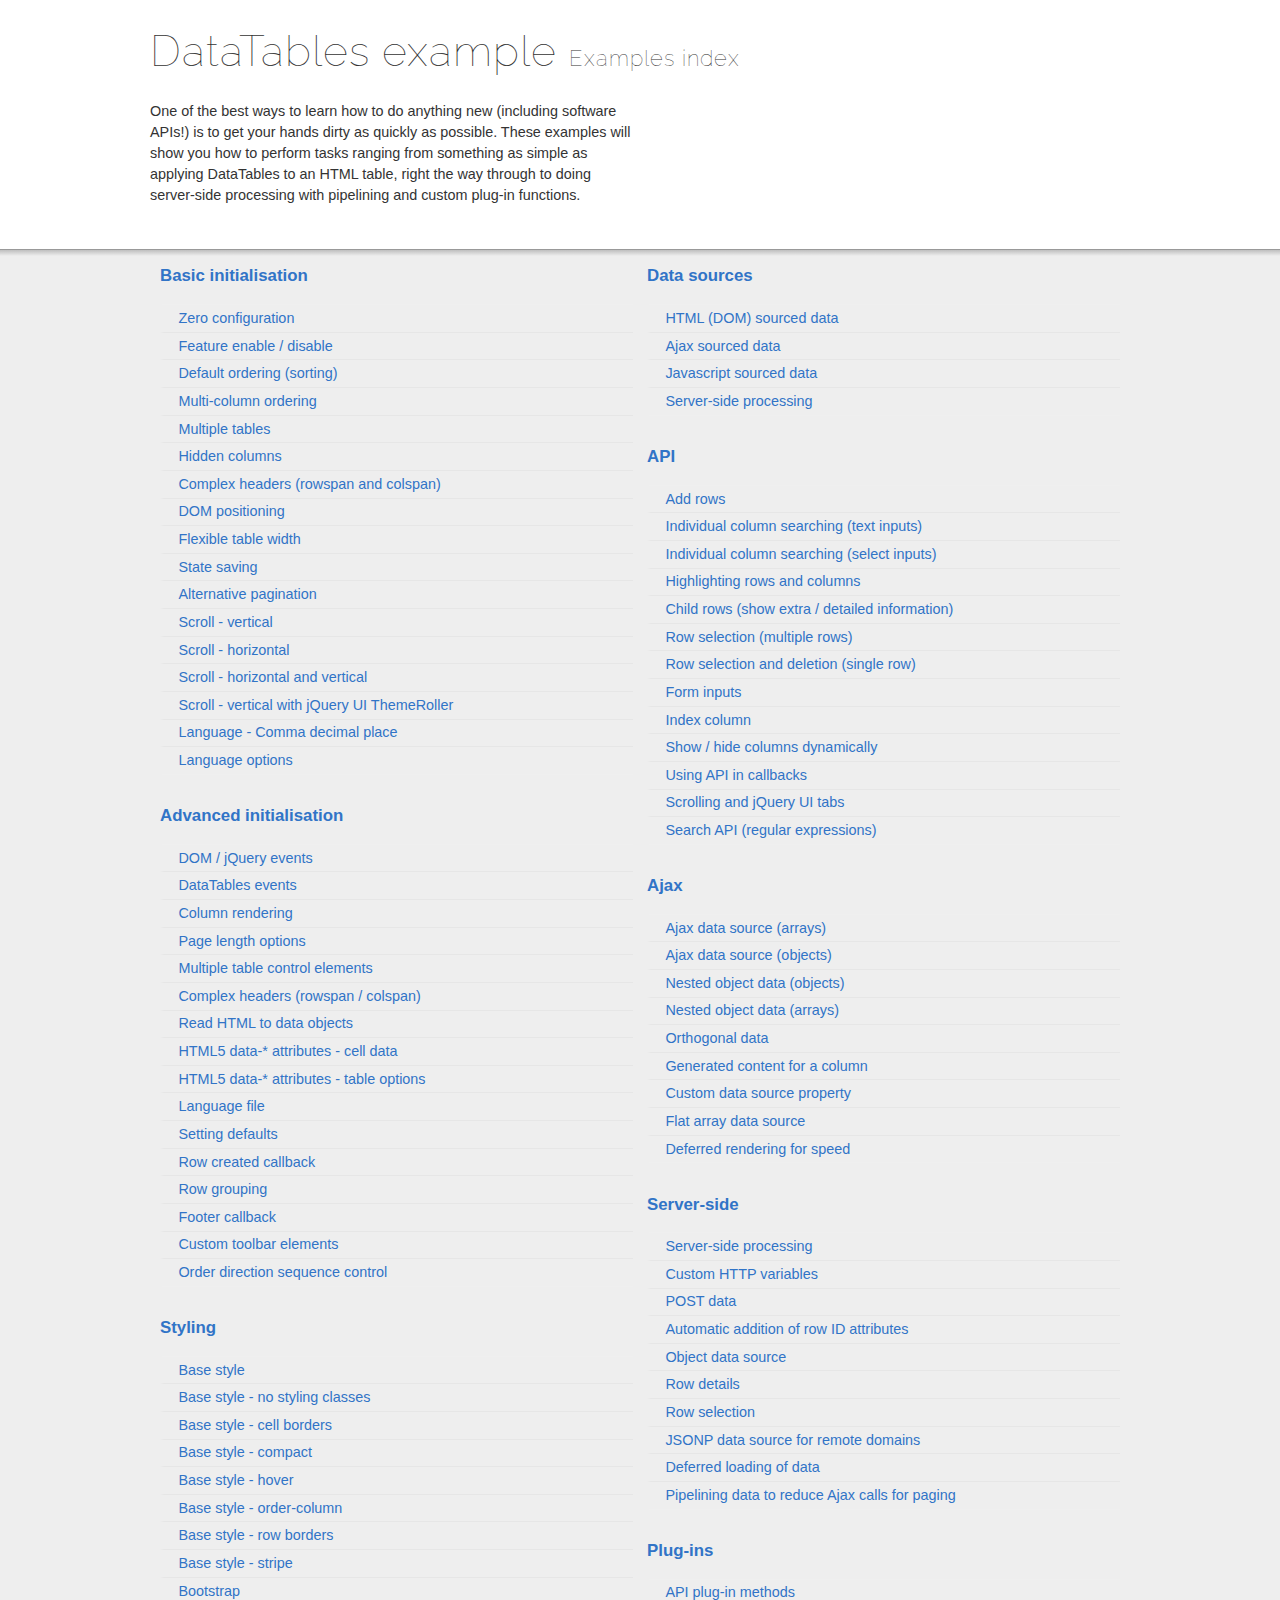
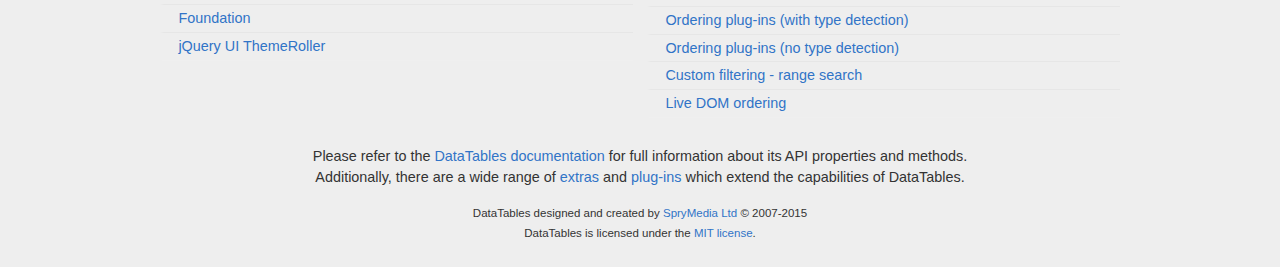
<file: libraries/DataTables-1.10.7/examples/index.html>
<!DOCTYPE html>
<html>
<head>
	<meta charset="utf-8">
	<link rel="shortcut icon" type="image/ico" href="http://www.datatables.net/favicon.ico">
	<meta name="viewport" content="initial-scale=1.0, maximum-scale=2.0">
	<link rel="stylesheet" type="text/css" href="./resources/syntax/shCore.css">
	<link rel="stylesheet" type="text/css" href="./resources/demo.css">
	<script type="text/javascript" language="javascript" src="../media/js/jquery.js"></script>
	<script type="text/javascript" language="javascript" src="./resources/syntax/shCore.js"></script>
	<script type="text/javascript" language="javascript" src="./resources/demo.js"></script>

	<title>DataTables examples - Examples index</title>
</head>

<body class="dt-example">
	<div class="container">
		<section>
			<h1>DataTables example <span>Examples index</span></h1>

			<div class="info">
				<p>One of the best ways to learn how to do anything new (including software APIs!) is to get your hands dirty as quickly as possible. These examples will show you
				how to perform tasks ranging from something as simple as applying DataTables to an HTML table, right the way through to doing server-side processing with
				pipelining and custom plug-in functions.</p>
			</div>
		</section>
	</div>

	<section>
		<div class="footer">
			<div class="gradient"></div>

			<div class="liner">
				<div class="toc">
					<div class="toc-group">
						<h3><a href="./basic_init/index.html">Basic initialisation</a></h3>
						<ul class="toc">
							<li><a href="./basic_init/zero_configuration.html">Zero configuration</a></li>
							<li><a href="./basic_init/filter_only.html">Feature enable / disable</a></li>
							<li><a href="./basic_init/table_sorting.html">Default ordering (sorting)</a></li>
							<li><a href="./basic_init/multi_col_sort.html">Multi-column ordering</a></li>
							<li><a href="./basic_init/multiple_tables.html">Multiple tables</a></li>
							<li><a href="./basic_init/hidden_columns.html">Hidden columns</a></li>
							<li><a href="./basic_init/complex_header.html">Complex headers (rowspan and colspan)</a></li>
							<li><a href="./basic_init/dom.html">DOM positioning</a></li>
							<li><a href="./basic_init/flexible_width.html">Flexible table width</a></li>
							<li><a href="./basic_init/state_save.html">State saving</a></li>
							<li><a href="./basic_init/alt_pagination.html">Alternative pagination</a></li>
							<li><a href="./basic_init/scroll_y.html">Scroll - vertical</a></li>
							<li><a href="./basic_init/scroll_x.html">Scroll - horizontal</a></li>
							<li><a href="./basic_init/scroll_xy.html">Scroll - horizontal and vertical</a></li>
							<li><a href="./basic_init/scroll_y_theme.html">Scroll - vertical with jQuery UI ThemeRoller</a></li>
							<li><a href="./basic_init/comma-decimal.html">Language - Comma decimal place</a></li>
							<li><a href="./basic_init/language.html">Language options</a></li>
						</ul>
					</div>

					<div class="toc-group">
						<h3><a href="./advanced_init/index.html">Advanced initialisation</a></h3>
						<ul class="toc">
							<li><a href="./advanced_init/events_live.html">DOM / jQuery events</a></li>
							<li><a href="./advanced_init/dt_events.html">DataTables events</a></li>
							<li><a href="./advanced_init/column_render.html">Column rendering</a></li>
							<li><a href="./advanced_init/length_menu.html">Page length options</a></li>
							<li><a href="./advanced_init/dom_multiple_elements.html">Multiple table control elements</a></li>
							<li><a href="./advanced_init/complex_header.html">Complex headers (rowspan / colspan)</a></li>
							<li><a href="./advanced_init/object_dom_read.html">Read HTML to data objects</a></li>
							<li><a href="./advanced_init/html5-data-attributes.html">HTML5 data-* attributes - cell data</a></li>
							<li><a href="./advanced_init/html5-data-options.html">HTML5 data-* attributes - table options</a></li>
							<li><a href="./advanced_init/language_file.html">Language file</a></li>
							<li><a href="./advanced_init/defaults.html">Setting defaults</a></li>
							<li><a href="./advanced_init/row_callback.html">Row created callback</a></li>
							<li><a href="./advanced_init/row_grouping.html">Row grouping</a></li>
							<li><a href="./advanced_init/footer_callback.html">Footer callback</a></li>
							<li><a href="./advanced_init/dom_toolbar.html">Custom toolbar elements</a></li>
							<li><a href="./advanced_init/sort_direction_control.html">Order direction sequence control</a></li>
						</ul>
					</div>

					<div class="toc-group">
						<h3><a href="./styling/index.html">Styling</a></h3>
						<ul class="toc">
							<li><a href="./styling/display.html">Base style</a></li>
							<li><a href="./styling/no-classes.html">Base style - no styling classes</a></li>
							<li><a href="./styling/cell-border.html">Base style - cell borders</a></li>
							<li><a href="./styling/compact.html">Base style - compact</a></li>
							<li><a href="./styling/hover.html">Base style - hover</a></li>
							<li><a href="./styling/order-column.html">Base style - order-column</a></li>
							<li><a href="./styling/row-border.html">Base style - row borders</a></li>
							<li><a href="./styling/stripe.html">Base style - stripe</a></li>
							<li><a href="./styling/bootstrap.html">Bootstrap</a></li>
							<li><a href="./styling/foundation.html">Foundation</a></li>
							<li><a href="./styling/jqueryUI.html">jQuery UI ThemeRoller</a></li>
						</ul>
					</div>

					<div class="toc-group">
						<h3><a href="./data_sources/index.html">Data sources</a></h3>
						<ul class="toc">
							<li><a href="./data_sources/dom.html">HTML (DOM) sourced data</a></li>
							<li><a href="./data_sources/ajax.html">Ajax sourced data</a></li>
							<li><a href="./data_sources/js_array.html">Javascript sourced data</a></li>
							<li><a href="./data_sources/server_side.html">Server-side processing</a></li>
						</ul>
					</div>

					<div class="toc-group">
						<h3><a href="./api/index.html">API</a></h3>
						<ul class="toc">
							<li><a href="./api/add_row.html">Add rows</a></li>
							<li><a href="./api/multi_filter.html">Individual column searching (text inputs)</a></li>
							<li><a href="./api/multi_filter_select.html">Individual column searching (select inputs)</a></li>
							<li><a href="./api/highlight.html">Highlighting rows and columns</a></li>
							<li><a href="./api/row_details.html">Child rows (show extra / detailed information)</a></li>
							<li><a href="./api/select_row.html">Row selection (multiple rows)</a></li>
							<li><a href="./api/select_single_row.html">Row selection and deletion (single row)</a></li>
							<li><a href="./api/form.html">Form inputs</a></li>
							<li><a href="./api/counter_columns.html">Index column</a></li>
							<li><a href="./api/show_hide.html">Show / hide columns dynamically</a></li>
							<li><a href="./api/api_in_init.html">Using API in callbacks</a></li>
							<li><a href="./api/tabs_and_scrolling.html">Scrolling and jQuery UI tabs</a></li>
							<li><a href="./api/regex.html">Search API (regular expressions)</a></li>
						</ul>
					</div>

					<div class="toc-group">
						<h3><a href="./ajax/index.html">Ajax</a></h3>
						<ul class="toc">
							<li><a href="./ajax/simple.html">Ajax data source (arrays)</a></li>
							<li><a href="./ajax/objects.html">Ajax data source (objects)</a></li>
							<li><a href="./ajax/deep.html">Nested object data (objects)</a></li>
							<li><a href="./ajax/objects_subarrays.html">Nested object data (arrays)</a></li>
							<li><a href="./ajax/orthogonal-data.html">Orthogonal data</a></li>
							<li><a href="./ajax/null_data_source.html">Generated content for a column</a></li>
							<li><a href="./ajax/custom_data_property.html">Custom data source property</a></li>
							<li><a href="./ajax/custom_data_flat.html">Flat array data source</a></li>
							<li><a href="./ajax/defer_render.html">Deferred rendering for speed</a></li>
						</ul>
					</div>

					<div class="toc-group">
						<h3><a href="./server_side/index.html">Server-side</a></h3>
						<ul class="toc">
							<li><a href="./server_side/simple.html">Server-side processing</a></li>
							<li><a href="./server_side/custom_vars.html">Custom HTTP variables</a></li>
							<li><a href="./server_side/post.html">POST data</a></li>
							<li><a href="./server_side/ids.html">Automatic addition of row ID attributes</a></li>
							<li><a href="./server_side/object_data.html">Object data source</a></li>
							<li><a href="./server_side/row_details.html">Row details</a></li>
							<li><a href="./server_side/select_rows.html">Row selection</a></li>
							<li><a href="./server_side/jsonp.html">JSONP data source for remote domains</a></li>
							<li><a href="./server_side/defer_loading.html">Deferred loading of data</a></li>
							<li><a href="./server_side/pipeline.html">Pipelining data to reduce Ajax calls for paging</a></li>
						</ul>
					</div>

					<div class="toc-group">
						<h3><a href="./plug-ins/index.html">Plug-ins</a></h3>
						<ul class="toc">
							<li><a href="./plug-ins/api.html">API plug-in methods</a></li>
							<li><a href="./plug-ins/sorting_auto.html">Ordering plug-ins (with type detection)</a></li>
							<li><a href="./plug-ins/sorting_manual.html">Ordering plug-ins (no type detection)</a></li>
							<li><a href="./plug-ins/range_filtering.html">Custom filtering - range search</a></li>
							<li><a href="./plug-ins/dom_sort.html">Live DOM ordering</a></li>
						</ul>
					</div>
				</div>

				<div class="epilogue">
					<p>Please refer to the <a href="http://www.datatables.net">DataTables documentation</a> for full information about its API properties and methods.<br>
					Additionally, there are a wide range of <a href="http://www.datatables.net/extras">extras</a> and <a href="http://www.datatables.net/plug-ins">plug-ins</a>
					which extend the capabilities of DataTables.</p>

					<p class="copyright">DataTables designed and created by <a href="http://www.sprymedia.co.uk">SpryMedia Ltd</a> &#169; 2007-2015<br>
					DataTables is licensed under the <a href="http://www.datatables.net/mit">MIT license</a>.</p>
				</div>
			</div>
		</div>
	</section>
</body>
</html>
</file>
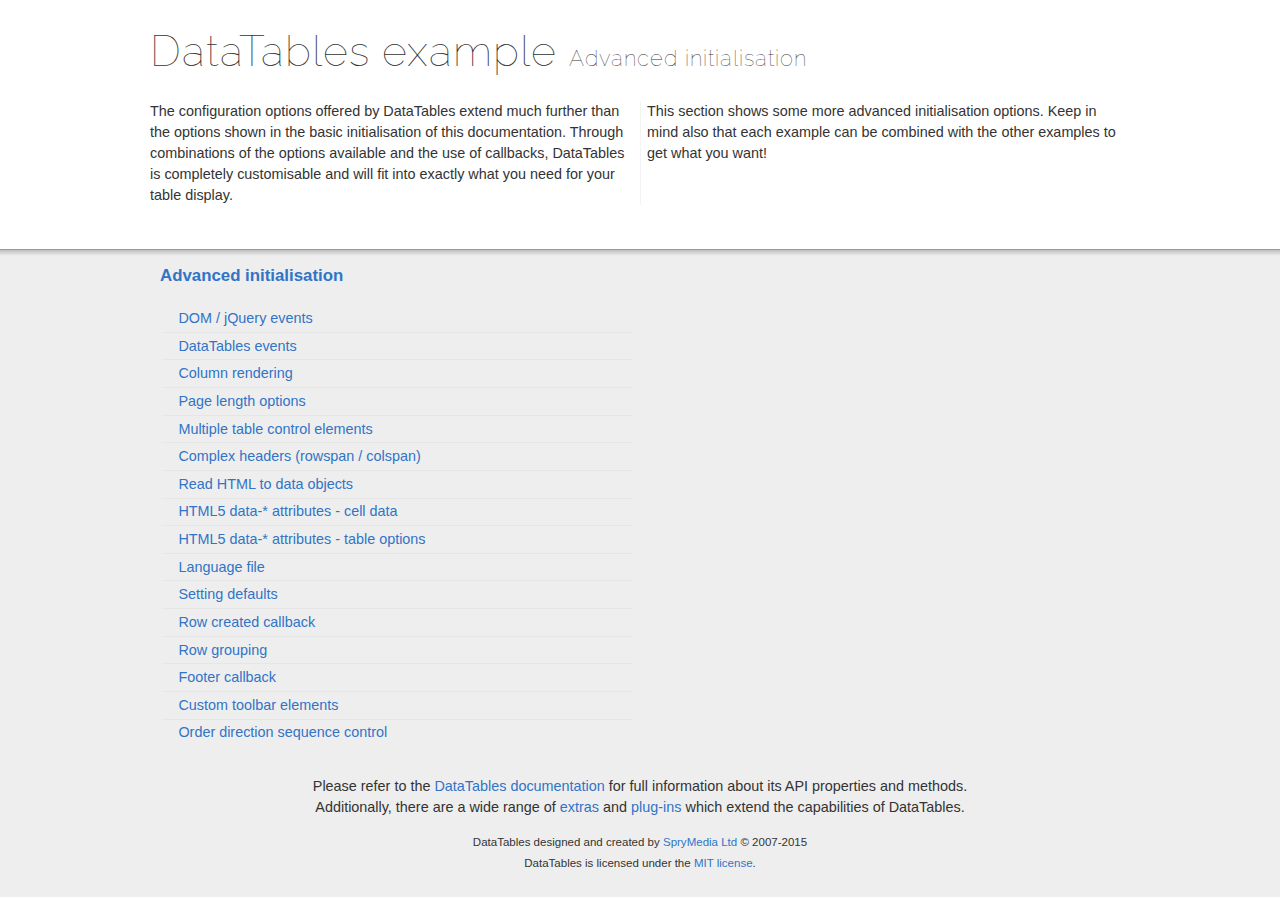
<file: libraries/DataTables-1.10.7/examples/advanced_init/index.html>
<!DOCTYPE html>
<html>
<head>
	<meta charset="utf-8">
	<link rel="shortcut icon" type="image/ico" href="http://www.datatables.net/favicon.ico">
	<meta name="viewport" content="initial-scale=1.0, maximum-scale=2.0">
	<link rel="stylesheet" type="text/css" href="../resources/syntax/shCore.css">
	<link rel="stylesheet" type="text/css" href="../resources/demo.css">
	<script type="text/javascript" language="javascript" src="../../media/js/jquery.js"></script>
	<script type="text/javascript" language="javascript" src="../resources/syntax/shCore.js"></script>
	<script type="text/javascript" language="javascript" src="../resources/demo.js"></script>

	<title>DataTables examples - Advanced initialisation</title>
</head>

<body class="dt-example">
	<div class="container">
		<section>
			<h1>DataTables example <span>Advanced initialisation</span></h1>

			<div class="info">
				<p>The configuration options offered by DataTables extend much further than the options shown in the basic initialisation of this documentation. Through
				combinations of the options available and the use of callbacks, DataTables is completely customisable and will fit into exactly what you need for your table
				display.</p>

				<p>This section shows some more advanced initialisation options. Keep in mind also that each example can be combined with the other examples to get what you
				want!</p>
			</div>
		</section>
	</div>

	<section>
		<div class="footer">
			<div class="gradient"></div>

			<div class="liner">
				<div class="toc">
					<div class="toc-group">
						<h3><a href="./index.html">Advanced initialisation</a></h3>
						<ul class="toc">
							<li><a href="./events_live.html">DOM / jQuery events</a></li>
							<li><a href="./dt_events.html">DataTables events</a></li>
							<li><a href="./column_render.html">Column rendering</a></li>
							<li><a href="./length_menu.html">Page length options</a></li>
							<li><a href="./dom_multiple_elements.html">Multiple table control elements</a></li>
							<li><a href="./complex_header.html">Complex headers (rowspan / colspan)</a></li>
							<li><a href="./object_dom_read.html">Read HTML to data objects</a></li>
							<li><a href="./html5-data-attributes.html">HTML5 data-* attributes - cell data</a></li>
							<li><a href="./html5-data-options.html">HTML5 data-* attributes - table options</a></li>
							<li><a href="./language_file.html">Language file</a></li>
							<li><a href="./defaults.html">Setting defaults</a></li>
							<li><a href="./row_callback.html">Row created callback</a></li>
							<li><a href="./row_grouping.html">Row grouping</a></li>
							<li><a href="./footer_callback.html">Footer callback</a></li>
							<li><a href="./dom_toolbar.html">Custom toolbar elements</a></li>
							<li><a href="./sort_direction_control.html">Order direction sequence control</a></li>
						</ul>
					</div>
				</div>

				<div class="epilogue">
					<p>Please refer to the <a href="http://www.datatables.net">DataTables documentation</a> for full information about its API properties and methods.<br>
					Additionally, there are a wide range of <a href="http://www.datatables.net/extras">extras</a> and <a href="http://www.datatables.net/plug-ins">plug-ins</a>
					which extend the capabilities of DataTables.</p>

					<p class="copyright">DataTables designed and created by <a href="http://www.sprymedia.co.uk">SpryMedia Ltd</a> &#169; 2007-2015<br>
					DataTables is licensed under the <a href="http://www.datatables.net/mit">MIT license</a>.</p>
				</div>
			</div>
		</div>
	</section>
</body>
</html>
</file>
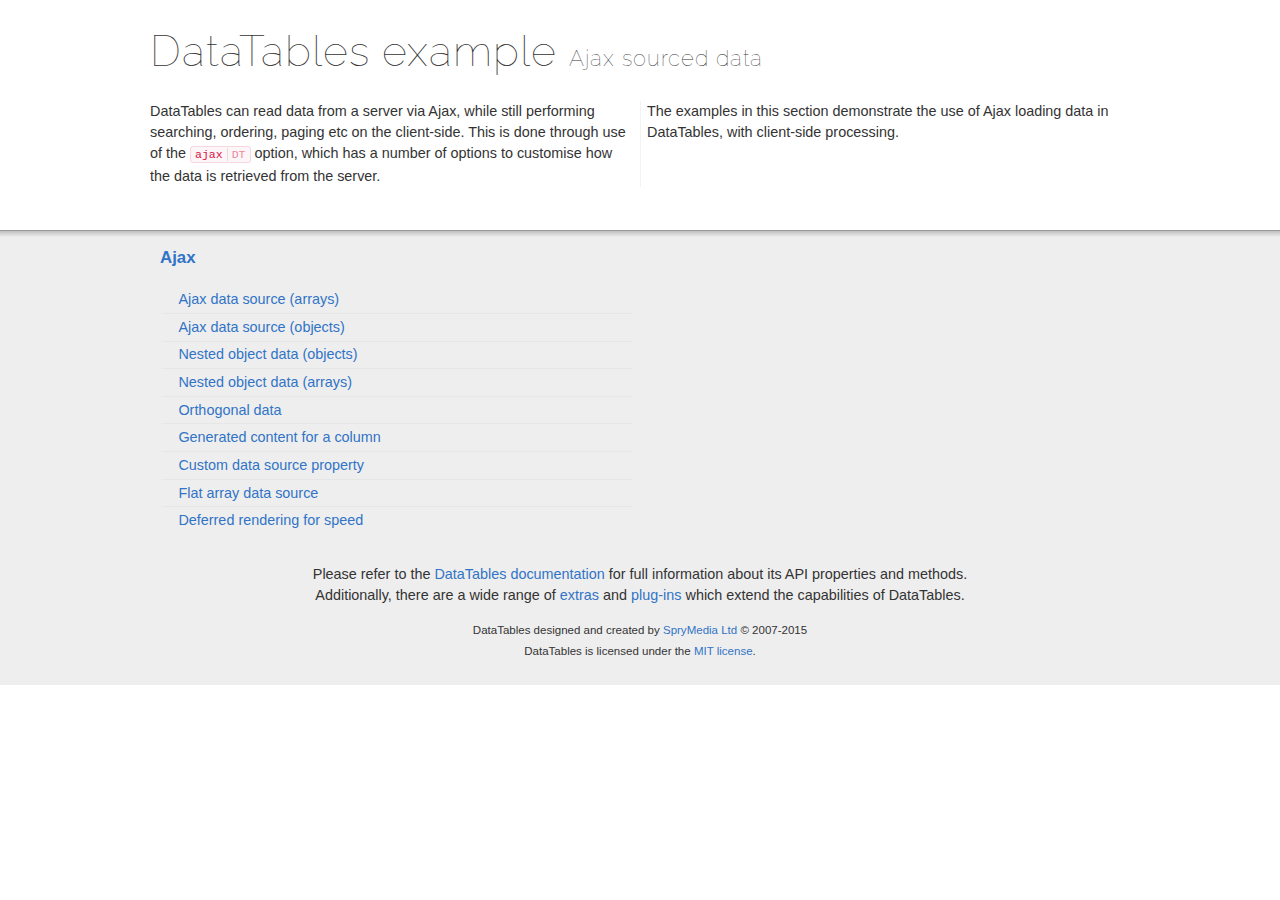
<file: libraries/DataTables-1.10.7/examples/ajax/index.html>
<!DOCTYPE html>
<html>
<head>
	<meta charset="utf-8">
	<link rel="shortcut icon" type="image/ico" href="http://www.datatables.net/favicon.ico">
	<meta name="viewport" content="initial-scale=1.0, maximum-scale=2.0">
	<link rel="stylesheet" type="text/css" href="../resources/syntax/shCore.css">
	<link rel="stylesheet" type="text/css" href="../resources/demo.css">
	<script type="text/javascript" language="javascript" src="../../media/js/jquery.js"></script>
	<script type="text/javascript" language="javascript" src="../resources/syntax/shCore.js"></script>
	<script type="text/javascript" language="javascript" src="../resources/demo.js"></script>

	<title>DataTables examples - Ajax sourced data</title>
</head>

<body class="dt-example">
	<div class="container">
		<section>
			<h1>DataTables example <span>Ajax sourced data</span></h1>

			<div class="info">
				<p>DataTables can read data from a server via Ajax, while still performing searching, ordering, paging etc on the client-side. This is done through use of the
				<a href="//datatables.net/reference/option/ajax"><code class="option" title="DataTables initialisation option">ajax<span>DT</span></code></a> option, which has a
				number of options to customise how the data is retrieved from the server.</p>

				<p>The examples in this section demonstrate the use of Ajax loading data in DataTables, with client-side processing.</p>
			</div>
		</section>
	</div>

	<section>
		<div class="footer">
			<div class="gradient"></div>

			<div class="liner">
				<div class="toc">
					<div class="toc-group">
						<h3><a href="./index.html">Ajax</a></h3>
						<ul class="toc">
							<li><a href="./simple.html">Ajax data source (arrays)</a></li>
							<li><a href="./objects.html">Ajax data source (objects)</a></li>
							<li><a href="./deep.html">Nested object data (objects)</a></li>
							<li><a href="./objects_subarrays.html">Nested object data (arrays)</a></li>
							<li><a href="./orthogonal-data.html">Orthogonal data</a></li>
							<li><a href="./null_data_source.html">Generated content for a column</a></li>
							<li><a href="./custom_data_property.html">Custom data source property</a></li>
							<li><a href="./custom_data_flat.html">Flat array data source</a></li>
							<li><a href="./defer_render.html">Deferred rendering for speed</a></li>
						</ul>
					</div>
				</div>

				<div class="epilogue">
					<p>Please refer to the <a href="http://www.datatables.net">DataTables documentation</a> for full information about its API properties and methods.<br>
					Additionally, there are a wide range of <a href="http://www.datatables.net/extras">extras</a> and <a href="http://www.datatables.net/plug-ins">plug-ins</a>
					which extend the capabilities of DataTables.</p>

					<p class="copyright">DataTables designed and created by <a href="http://www.sprymedia.co.uk">SpryMedia Ltd</a> &#169; 2007-2015<br>
					DataTables is licensed under the <a href="http://www.datatables.net/mit">MIT license</a>.</p>
				</div>
			</div>
		</div>
	</section>
</body>
</html>
</file>
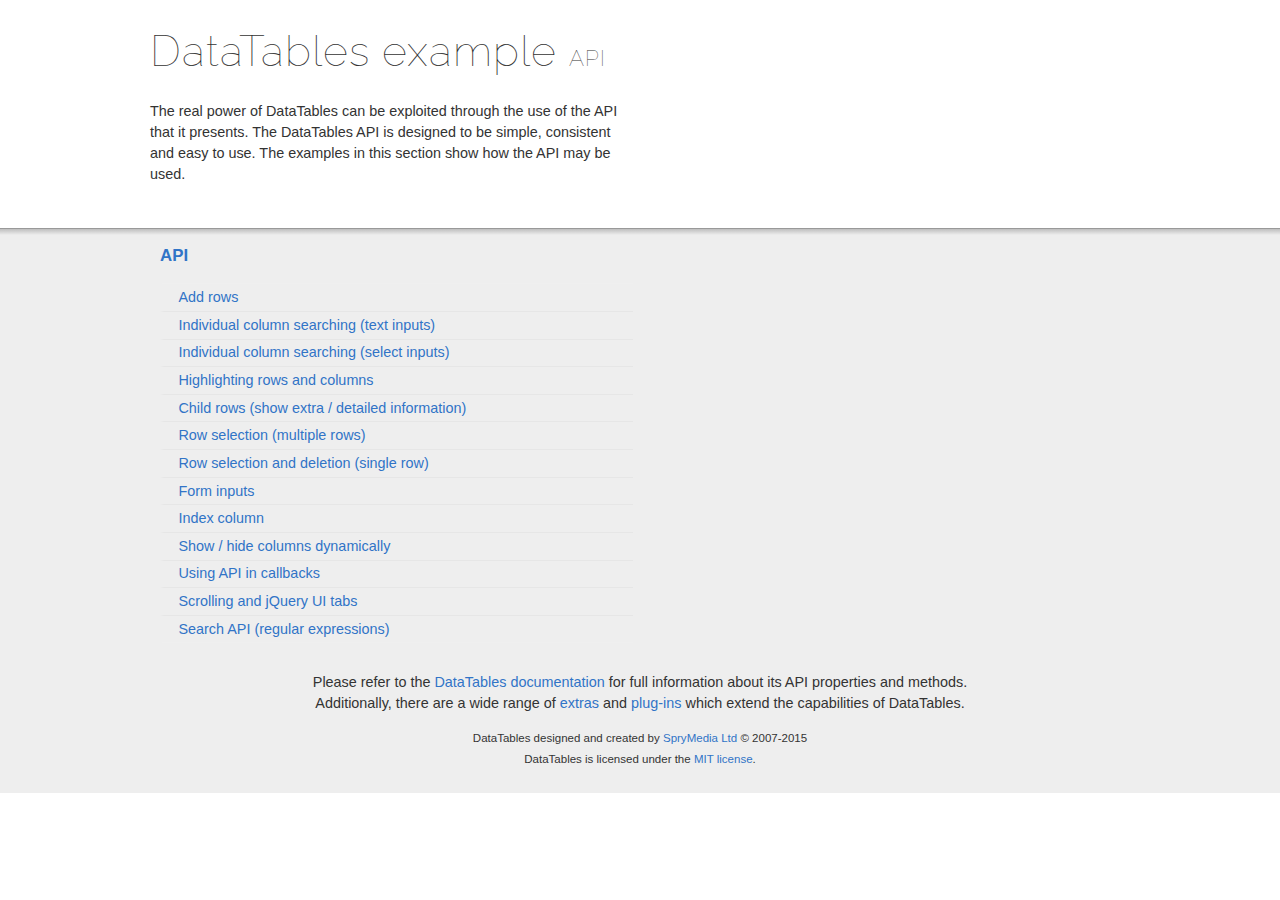
<file: libraries/DataTables-1.10.7/examples/api/index.html>
<!DOCTYPE html>
<html>
<head>
	<meta charset="utf-8">
	<link rel="shortcut icon" type="image/ico" href="http://www.datatables.net/favicon.ico">
	<meta name="viewport" content="initial-scale=1.0, maximum-scale=2.0">
	<link rel="stylesheet" type="text/css" href="../resources/syntax/shCore.css">
	<link rel="stylesheet" type="text/css" href="../resources/demo.css">
	<script type="text/javascript" language="javascript" src="../../media/js/jquery.js"></script>
	<script type="text/javascript" language="javascript" src="../resources/syntax/shCore.js"></script>
	<script type="text/javascript" language="javascript" src="../resources/demo.js"></script>

	<title>DataTables examples - API</title>
</head>

<body class="dt-example">
	<div class="container">
		<section>
			<h1>DataTables example <span>API</span></h1>

			<div class="info">
				<p>The real power of DataTables can be exploited through the use of the API that it presents. The DataTables API is designed to be simple, consistent and easy to
				use. The examples in this section show how the API may be used.</p>
			</div>
		</section>
	</div>

	<section>
		<div class="footer">
			<div class="gradient"></div>

			<div class="liner">
				<div class="toc">
					<div class="toc-group">
						<h3><a href="./index.html">API</a></h3>
						<ul class="toc">
							<li><a href="./add_row.html">Add rows</a></li>
							<li><a href="./multi_filter.html">Individual column searching (text inputs)</a></li>
							<li><a href="./multi_filter_select.html">Individual column searching (select inputs)</a></li>
							<li><a href="./highlight.html">Highlighting rows and columns</a></li>
							<li><a href="./row_details.html">Child rows (show extra / detailed information)</a></li>
							<li><a href="./select_row.html">Row selection (multiple rows)</a></li>
							<li><a href="./select_single_row.html">Row selection and deletion (single row)</a></li>
							<li><a href="./form.html">Form inputs</a></li>
							<li><a href="./counter_columns.html">Index column</a></li>
							<li><a href="./show_hide.html">Show / hide columns dynamically</a></li>
							<li><a href="./api_in_init.html">Using API in callbacks</a></li>
							<li><a href="./tabs_and_scrolling.html">Scrolling and jQuery UI tabs</a></li>
							<li><a href="./regex.html">Search API (regular expressions)</a></li>
						</ul>
					</div>
				</div>

				<div class="epilogue">
					<p>Please refer to the <a href="http://www.datatables.net">DataTables documentation</a> for full information about its API properties and methods.<br>
					Additionally, there are a wide range of <a href="http://www.datatables.net/extras">extras</a> and <a href="http://www.datatables.net/plug-ins">plug-ins</a>
					which extend the capabilities of DataTables.</p>

					<p class="copyright">DataTables designed and created by <a href="http://www.sprymedia.co.uk">SpryMedia Ltd</a> &#169; 2007-2015<br>
					DataTables is licensed under the <a href="http://www.datatables.net/mit">MIT license</a>.</p>
				</div>
			</div>
		</div>
	</section>
</body>
</html>
</file>
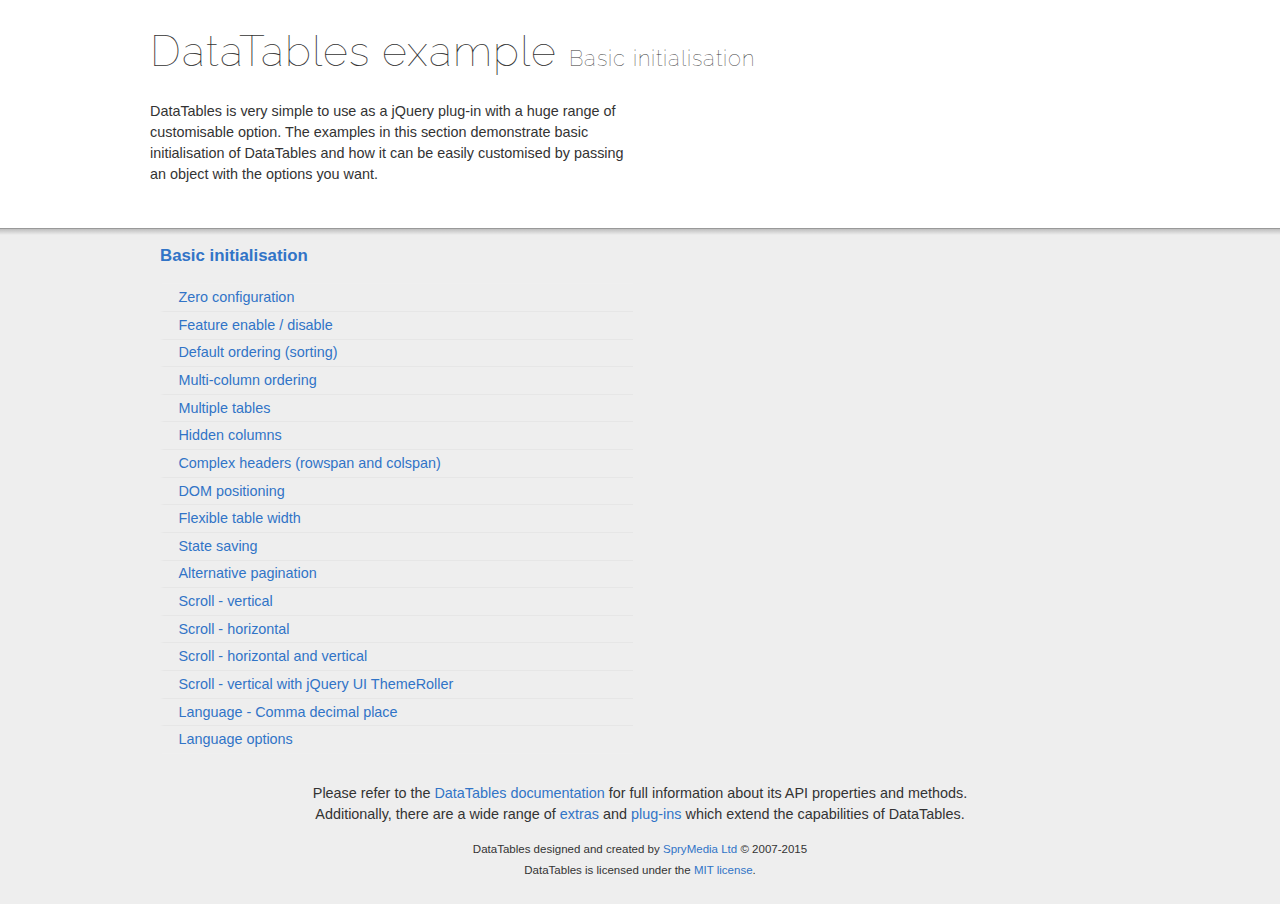
<file: libraries/DataTables-1.10.7/examples/basic_init/index.html>
<!DOCTYPE html>
<html>
<head>
	<meta charset="utf-8">
	<link rel="shortcut icon" type="image/ico" href="http://www.datatables.net/favicon.ico">
	<meta name="viewport" content="initial-scale=1.0, maximum-scale=2.0">
	<link rel="stylesheet" type="text/css" href="../resources/syntax/shCore.css">
	<link rel="stylesheet" type="text/css" href="../resources/demo.css">
	<script type="text/javascript" language="javascript" src="../../media/js/jquery.js"></script>
	<script type="text/javascript" language="javascript" src="../resources/syntax/shCore.js"></script>
	<script type="text/javascript" language="javascript" src="../resources/demo.js"></script>

	<title>DataTables examples - Basic initialisation</title>
</head>

<body class="dt-example">
	<div class="container">
		<section>
			<h1>DataTables example <span>Basic initialisation</span></h1>

			<div class="info">
				<p>DataTables is very simple to use as a jQuery plug-in with a huge range of customisable option. The examples in this section demonstrate basic initialisation of
				DataTables and how it can be easily customised by passing an object with the options you want.</p>
			</div>
		</section>
	</div>

	<section>
		<div class="footer">
			<div class="gradient"></div>

			<div class="liner">
				<div class="toc">
					<div class="toc-group">
						<h3><a href="./index.html">Basic initialisation</a></h3>
						<ul class="toc">
							<li><a href="./zero_configuration.html">Zero configuration</a></li>
							<li><a href="./filter_only.html">Feature enable / disable</a></li>
							<li><a href="./table_sorting.html">Default ordering (sorting)</a></li>
							<li><a href="./multi_col_sort.html">Multi-column ordering</a></li>
							<li><a href="./multiple_tables.html">Multiple tables</a></li>
							<li><a href="./hidden_columns.html">Hidden columns</a></li>
							<li><a href="./complex_header.html">Complex headers (rowspan and colspan)</a></li>
							<li><a href="./dom.html">DOM positioning</a></li>
							<li><a href="./flexible_width.html">Flexible table width</a></li>
							<li><a href="./state_save.html">State saving</a></li>
							<li><a href="./alt_pagination.html">Alternative pagination</a></li>
							<li><a href="./scroll_y.html">Scroll - vertical</a></li>
							<li><a href="./scroll_x.html">Scroll - horizontal</a></li>
							<li><a href="./scroll_xy.html">Scroll - horizontal and vertical</a></li>
							<li><a href="./scroll_y_theme.html">Scroll - vertical with jQuery UI ThemeRoller</a></li>
							<li><a href="./comma-decimal.html">Language - Comma decimal place</a></li>
							<li><a href="./language.html">Language options</a></li>
						</ul>
					</div>
				</div>

				<div class="epilogue">
					<p>Please refer to the <a href="http://www.datatables.net">DataTables documentation</a> for full information about its API properties and methods.<br>
					Additionally, there are a wide range of <a href="http://www.datatables.net/extras">extras</a> and <a href="http://www.datatables.net/plug-ins">plug-ins</a>
					which extend the capabilities of DataTables.</p>

					<p class="copyright">DataTables designed and created by <a href="http://www.sprymedia.co.uk">SpryMedia Ltd</a> &#169; 2007-2015<br>
					DataTables is licensed under the <a href="http://www.datatables.net/mit">MIT license</a>.</p>
				</div>
			</div>
		</div>
	</section>
</body>
</html>
</file>
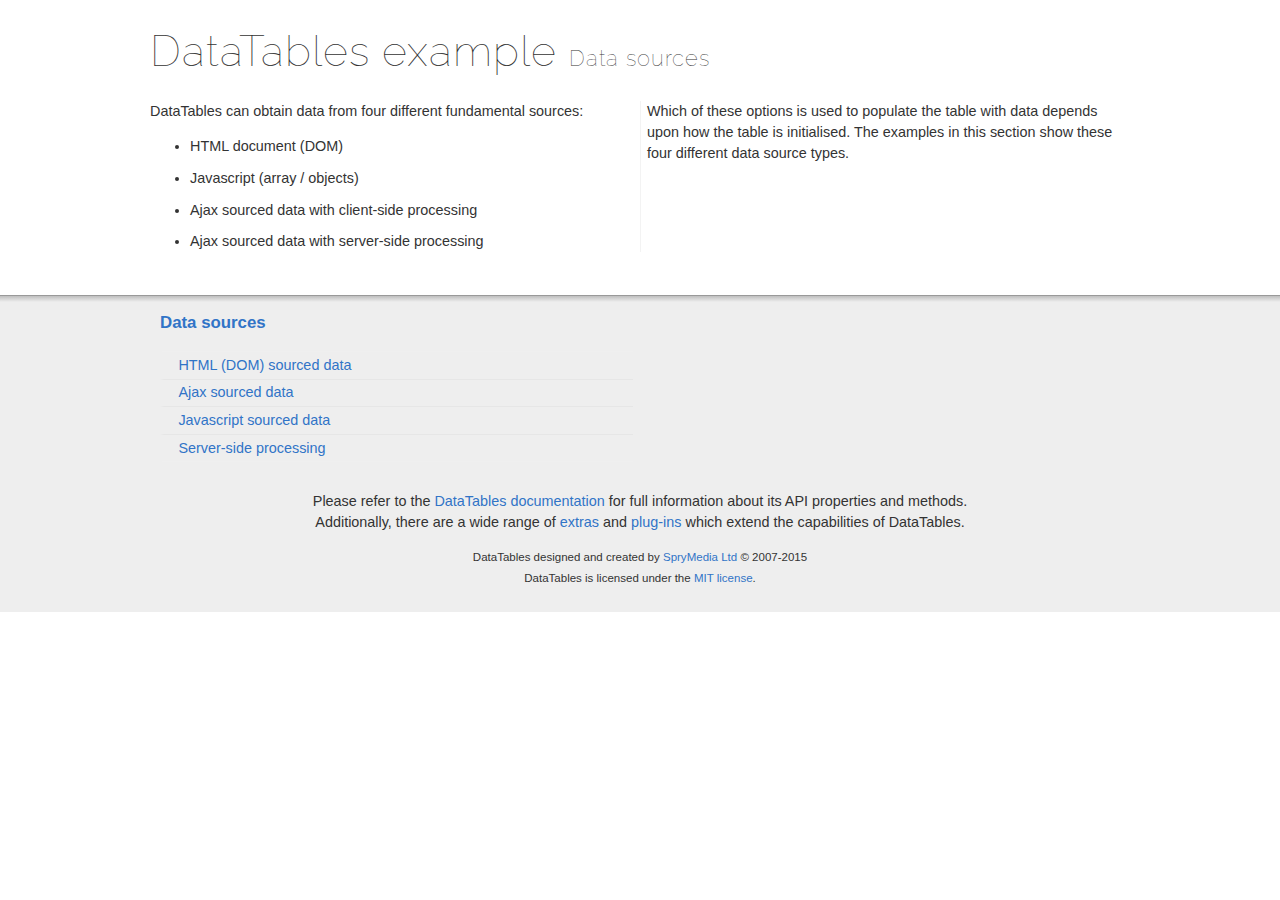
<file: libraries/DataTables-1.10.7/examples/data_sources/index.html>
<!DOCTYPE html>
<html>
<head>
	<meta charset="utf-8">
	<link rel="shortcut icon" type="image/ico" href="http://www.datatables.net/favicon.ico">
	<meta name="viewport" content="initial-scale=1.0, maximum-scale=2.0">
	<link rel="stylesheet" type="text/css" href="../resources/syntax/shCore.css">
	<link rel="stylesheet" type="text/css" href="../resources/demo.css">
	<script type="text/javascript" language="javascript" src="../../media/js/jquery.js"></script>
	<script type="text/javascript" language="javascript" src="../resources/syntax/shCore.js"></script>
	<script type="text/javascript" language="javascript" src="../resources/demo.js"></script>

	<title>DataTables examples - Data sources</title>
</head>

<body class="dt-example">
	<div class="container">
		<section>
			<h1>DataTables example <span>Data sources</span></h1>

			<div class="info">
				<p>DataTables can obtain data from four different fundamental sources:</p>

				<ul class="markdown">
					<li>HTML document (DOM)</li>
					<li>Javascript (array / objects)</li>
					<li>Ajax sourced data with client-side processing</li>
					<li>Ajax sourced data with server-side processing</li>
				</ul>

				<p>Which of these options is used to populate the table with data depends upon how the table is initialised. The examples in this section show these four different
				data source types.</p>
			</div>
		</section>
	</div>

	<section>
		<div class="footer">
			<div class="gradient"></div>

			<div class="liner">
				<div class="toc">
					<div class="toc-group">
						<h3><a href="./index.html">Data sources</a></h3>
						<ul class="toc">
							<li><a href="./dom.html">HTML (DOM) sourced data</a></li>
							<li><a href="./ajax.html">Ajax sourced data</a></li>
							<li><a href="./js_array.html">Javascript sourced data</a></li>
							<li><a href="./server_side.html">Server-side processing</a></li>
						</ul>
					</div>
				</div>

				<div class="epilogue">
					<p>Please refer to the <a href="http://www.datatables.net">DataTables documentation</a> for full information about its API properties and methods.<br>
					Additionally, there are a wide range of <a href="http://www.datatables.net/extras">extras</a> and <a href="http://www.datatables.net/plug-ins">plug-ins</a>
					which extend the capabilities of DataTables.</p>

					<p class="copyright">DataTables designed and created by <a href="http://www.sprymedia.co.uk">SpryMedia Ltd</a> &#169; 2007-2015<br>
					DataTables is licensed under the <a href="http://www.datatables.net/mit">MIT license</a>.</p>
				</div>
			</div>
		</div>
	</section>
</body>
</html>
</file>
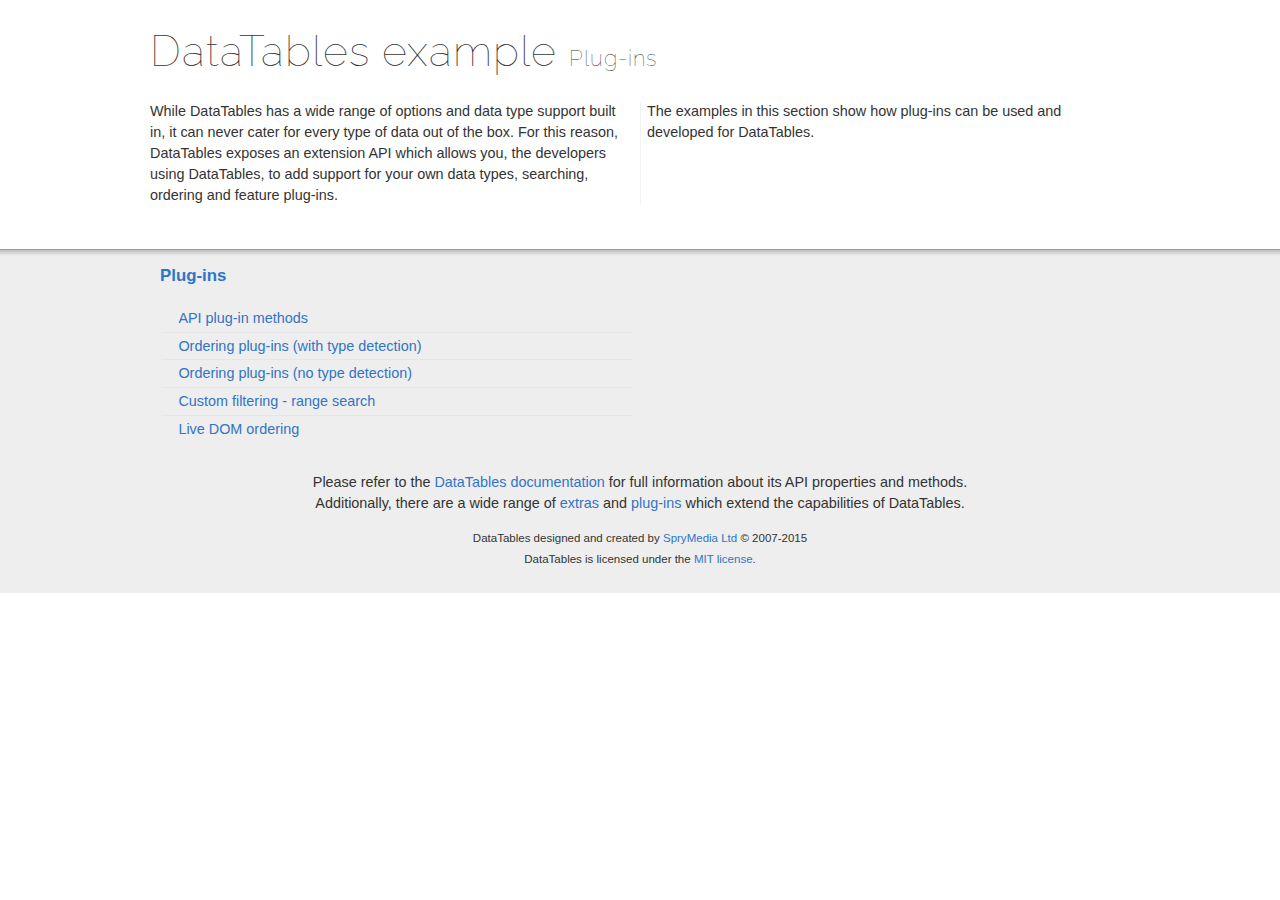
<file: libraries/DataTables-1.10.7/examples/plug-ins/index.html>
<!DOCTYPE html>
<html>
<head>
	<meta charset="utf-8">
	<link rel="shortcut icon" type="image/ico" href="http://www.datatables.net/favicon.ico">
	<meta name="viewport" content="initial-scale=1.0, maximum-scale=2.0">
	<link rel="stylesheet" type="text/css" href="../resources/syntax/shCore.css">
	<link rel="stylesheet" type="text/css" href="../resources/demo.css">
	<script type="text/javascript" language="javascript" src="../../media/js/jquery.js"></script>
	<script type="text/javascript" language="javascript" src="../resources/syntax/shCore.js"></script>
	<script type="text/javascript" language="javascript" src="../resources/demo.js"></script>

	<title>DataTables examples - Plug-ins</title>
</head>

<body class="dt-example">
	<div class="container">
		<section>
			<h1>DataTables example <span>Plug-ins</span></h1>

			<div class="info">
				<p>While DataTables has a wide range of options and data type support built in, it can never cater for every type of data out of the box. For this reason,
				DataTables exposes an extension API which allows you, the developers using DataTables, to add support for your own data types, searching, ordering and feature
				plug-ins.</p>

				<p>The examples in this section show how plug-ins can be used and developed for DataTables.</p>
			</div>
		</section>
	</div>

	<section>
		<div class="footer">
			<div class="gradient"></div>

			<div class="liner">
				<div class="toc">
					<div class="toc-group">
						<h3><a href="./index.html">Plug-ins</a></h3>
						<ul class="toc">
							<li><a href="./api.html">API plug-in methods</a></li>
							<li><a href="./sorting_auto.html">Ordering plug-ins (with type detection)</a></li>
							<li><a href="./sorting_manual.html">Ordering plug-ins (no type detection)</a></li>
							<li><a href="./range_filtering.html">Custom filtering - range search</a></li>
							<li><a href="./dom_sort.html">Live DOM ordering</a></li>
						</ul>
					</div>
				</div>

				<div class="epilogue">
					<p>Please refer to the <a href="http://www.datatables.net">DataTables documentation</a> for full information about its API properties and methods.<br>
					Additionally, there are a wide range of <a href="http://www.datatables.net/extras">extras</a> and <a href="http://www.datatables.net/plug-ins">plug-ins</a>
					which extend the capabilities of DataTables.</p>

					<p class="copyright">DataTables designed and created by <a href="http://www.sprymedia.co.uk">SpryMedia Ltd</a> &#169; 2007-2015<br>
					DataTables is licensed under the <a href="http://www.datatables.net/mit">MIT license</a>.</p>
				</div>
			</div>
		</div>
	</section>
</body>
</html>
</file>
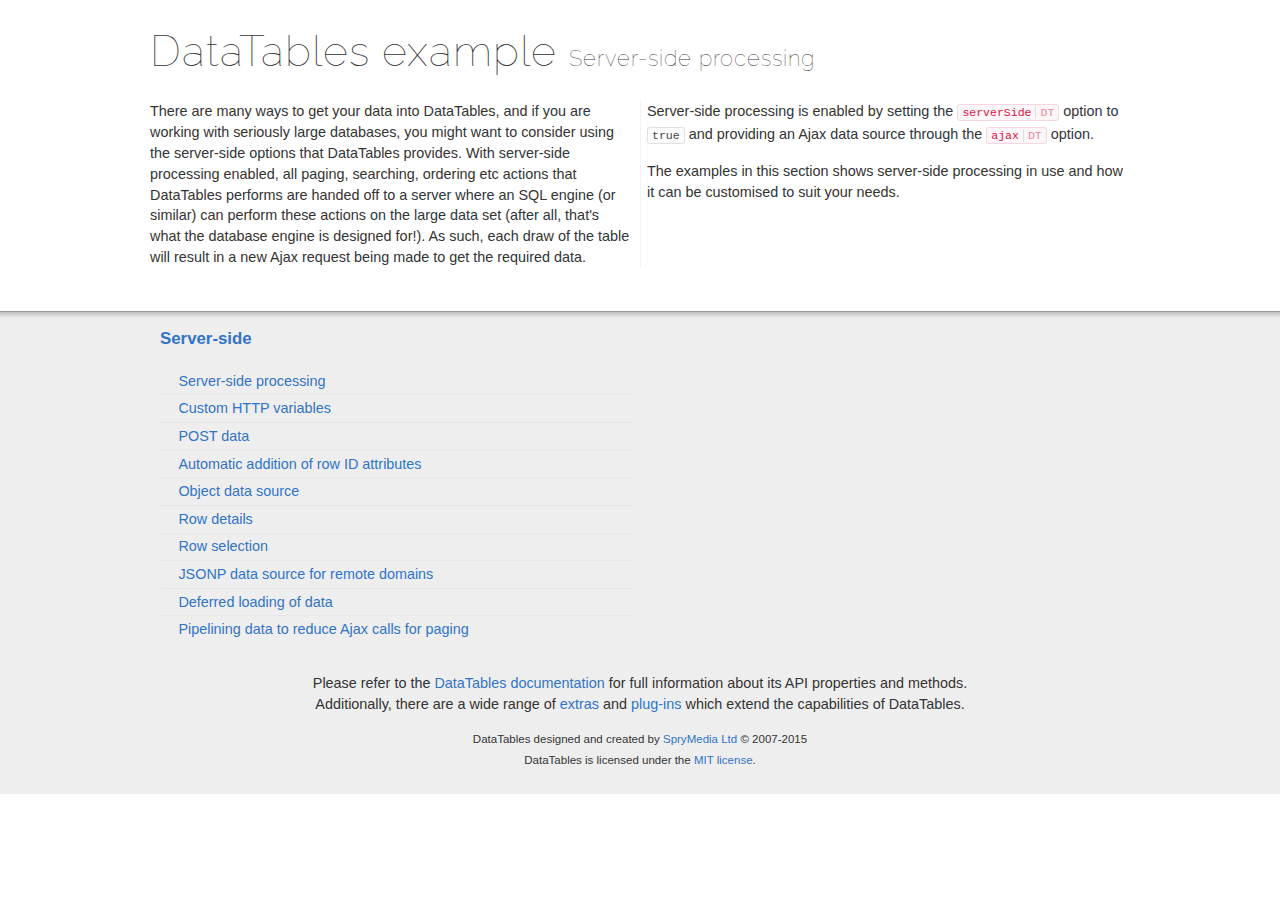
<file: libraries/DataTables-1.10.7/examples/server_side/index.html>
<!DOCTYPE html>
<html>
<head>
	<meta charset="utf-8">
	<link rel="shortcut icon" type="image/ico" href="http://www.datatables.net/favicon.ico">
	<meta name="viewport" content="initial-scale=1.0, maximum-scale=2.0">
	<link rel="stylesheet" type="text/css" href="../resources/syntax/shCore.css">
	<link rel="stylesheet" type="text/css" href="../resources/demo.css">
	<script type="text/javascript" language="javascript" src="../../media/js/jquery.js"></script>
	<script type="text/javascript" language="javascript" src="../resources/syntax/shCore.js"></script>
	<script type="text/javascript" language="javascript" src="../resources/demo.js"></script>

	<title>DataTables examples - Server-side processing</title>
</head>

<body class="dt-example">
	<div class="container">
		<section>
			<h1>DataTables example <span>Server-side processing</span></h1>

			<div class="info">
				<p>There are many ways to get your data into DataTables, and if you are working with seriously large databases, you might want to consider using the server-side
				options that DataTables provides. With server-side processing enabled, all paging, searching, ordering etc actions that DataTables performs are handed off to a
				server where an SQL engine (or similar) can perform these actions on the large data set (after all, that's what the database engine is designed for!). As such,
				each draw of the table will result in a new Ajax request being made to get the required data.</p>

				<p>Server-side processing is enabled by setting the <a href="//datatables.net/reference/option/serverSide"><code class="option" title=
				"DataTables initialisation option">serverSide<span>DT</span></code></a> option to <code>true</code> and providing an Ajax data source through the <a href=
				"//datatables.net/reference/option/ajax"><code class="option" title="DataTables initialisation option">ajax<span>DT</span></code></a> option.</p>

				<p>The examples in this section shows server-side processing in use and how it can be customised to suit your needs.</p>
			</div>
		</section>
	</div>

	<section>
		<div class="footer">
			<div class="gradient"></div>

			<div class="liner">
				<div class="toc">
					<div class="toc-group">
						<h3><a href="./index.html">Server-side</a></h3>
						<ul class="toc">
							<li><a href="./simple.html">Server-side processing</a></li>
							<li><a href="./custom_vars.html">Custom HTTP variables</a></li>
							<li><a href="./post.html">POST data</a></li>
							<li><a href="./ids.html">Automatic addition of row ID attributes</a></li>
							<li><a href="./object_data.html">Object data source</a></li>
							<li><a href="./row_details.html">Row details</a></li>
							<li><a href="./select_rows.html">Row selection</a></li>
							<li><a href="./jsonp.html">JSONP data source for remote domains</a></li>
							<li><a href="./defer_loading.html">Deferred loading of data</a></li>
							<li><a href="./pipeline.html">Pipelining data to reduce Ajax calls for paging</a></li>
						</ul>
					</div>
				</div>

				<div class="epilogue">
					<p>Please refer to the <a href="http://www.datatables.net">DataTables documentation</a> for full information about its API properties and methods.<br>
					Additionally, there are a wide range of <a href="http://www.datatables.net/extras">extras</a> and <a href="http://www.datatables.net/plug-ins">plug-ins</a>
					which extend the capabilities of DataTables.</p>

					<p class="copyright">DataTables designed and created by <a href="http://www.sprymedia.co.uk">SpryMedia Ltd</a> &#169; 2007-2015<br>
					DataTables is licensed under the <a href="http://www.datatables.net/mit">MIT license</a>.</p>
				</div>
			</div>
		</div>
	</section>
</body>
</html>
</file>
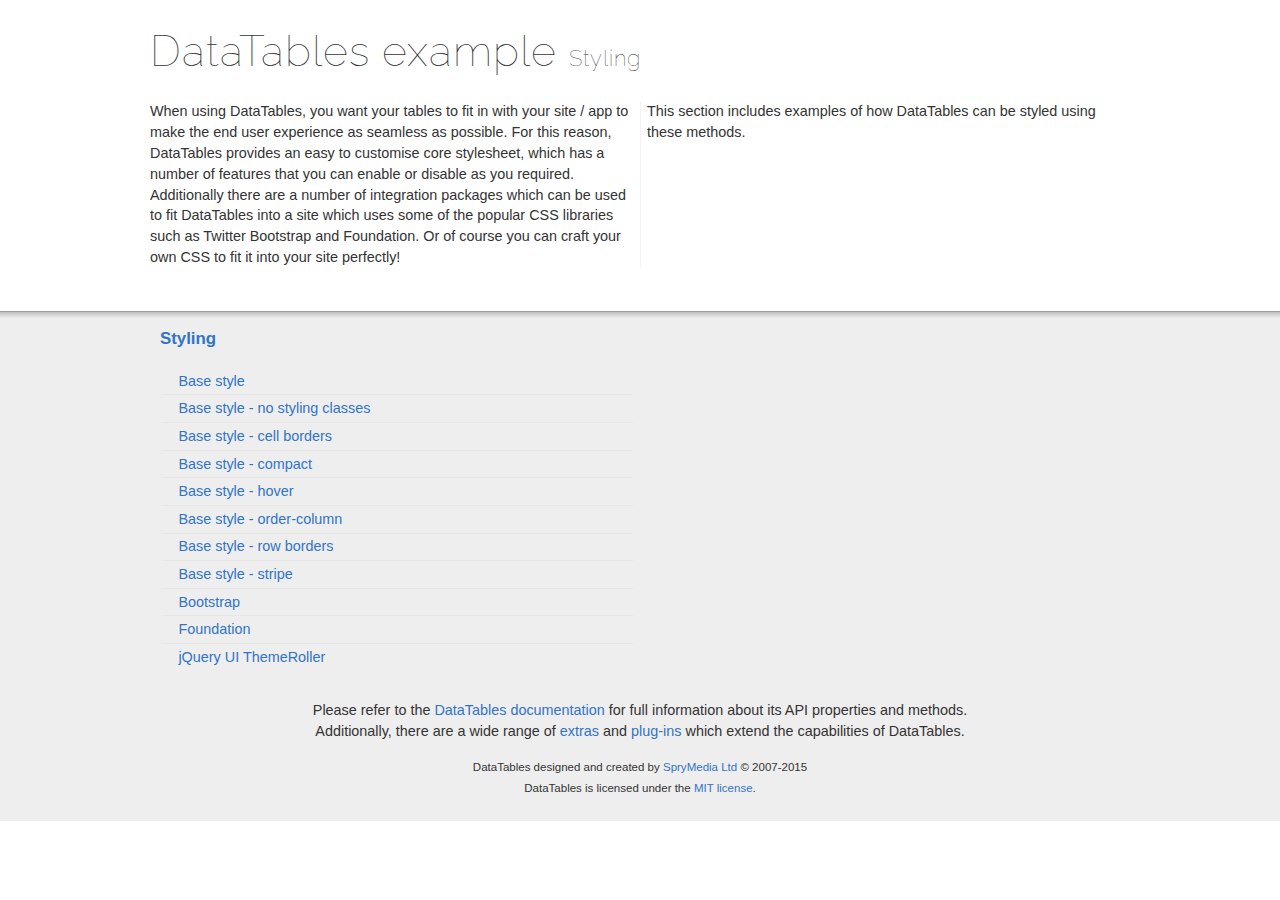
<file: libraries/DataTables-1.10.7/examples/styling/index.html>
<!DOCTYPE html>
<html>
<head>
	<meta charset="utf-8">
	<link rel="shortcut icon" type="image/ico" href="http://www.datatables.net/favicon.ico">
	<meta name="viewport" content="initial-scale=1.0, maximum-scale=2.0">
	<link rel="stylesheet" type="text/css" href="../resources/syntax/shCore.css">
	<link rel="stylesheet" type="text/css" href="../resources/demo.css">
	<script type="text/javascript" language="javascript" src="../../media/js/jquery.js"></script>
	<script type="text/javascript" language="javascript" src="../resources/syntax/shCore.js"></script>
	<script type="text/javascript" language="javascript" src="../resources/demo.js"></script>

	<title>DataTables examples - Styling</title>
</head>

<body class="dt-example">
	<div class="container">
		<section>
			<h1>DataTables example <span>Styling</span></h1>

			<div class="info">
				<p>When using DataTables, you want your tables to fit in with your site / app to make the end user experience as seamless as possible. For this reason, DataTables
				provides an easy to customise core stylesheet, which has a number of features that you can enable or disable as you required. Additionally there are a number of
				integration packages which can be used to fit DataTables into a site which uses some of the popular CSS libraries such as Twitter Bootstrap and Foundation. Or of
				course you can craft your own CSS to fit it into your site perfectly!</p>

				<p>This section includes examples of how DataTables can be styled using these methods.</p>
			</div>
		</section>
	</div>

	<section>
		<div class="footer">
			<div class="gradient"></div>

			<div class="liner">
				<div class="toc">
					<div class="toc-group">
						<h3><a href="./index.html">Styling</a></h3>
						<ul class="toc">
							<li><a href="./display.html">Base style</a></li>
							<li><a href="./no-classes.html">Base style - no styling classes</a></li>
							<li><a href="./cell-border.html">Base style - cell borders</a></li>
							<li><a href="./compact.html">Base style - compact</a></li>
							<li><a href="./hover.html">Base style - hover</a></li>
							<li><a href="./order-column.html">Base style - order-column</a></li>
							<li><a href="./row-border.html">Base style - row borders</a></li>
							<li><a href="./stripe.html">Base style - stripe</a></li>
							<li><a href="./bootstrap.html">Bootstrap</a></li>
							<li><a href="./foundation.html">Foundation</a></li>
							<li><a href="./jqueryUI.html">jQuery UI ThemeRoller</a></li>
						</ul>
					</div>
				</div>

				<div class="epilogue">
					<p>Please refer to the <a href="http://www.datatables.net">DataTables documentation</a> for full information about its API properties and methods.<br>
					Additionally, there are a wide range of <a href="http://www.datatables.net/extras">extras</a> and <a href="http://www.datatables.net/plug-ins">plug-ins</a>
					which extend the capabilities of DataTables.</p>

					<p class="copyright">DataTables designed and created by <a href="http://www.sprymedia.co.uk">SpryMedia Ltd</a> &#169; 2007-2015<br>
					DataTables is licensed under the <a href="http://www.datatables.net/mit">MIT license</a>.</p>
				</div>
			</div>
		</div>
	</section>
</body>
</html>
</file>
<file: libraries/DataTables-1.10.7/examples/resources/syntax/shCore.css>
/**
 * SyntaxHighlighter
 * http://alexgorbatchev.com/SyntaxHighlighter
 *
 * SyntaxHighlighter is donationware. If you are using it, please donate.
 * http://alexgorbatchev.com/SyntaxHighlighter/donate.html
 *
 * @version
 * 3.0.83 (July 02 2010)
 * 
 * @copyright
 * Copyright (C) 2004-2010 Alex Gorbatchev.
 *
 * @license
 * Dual licensed under the MIT and GPL licenses.
 */
.syntaxhighlighter a,
.syntaxhighlighter div,
.syntaxhighlighter code,
.syntaxhighlighter table,
.syntaxhighlighter table td,
.syntaxhighlighter table tr,
.syntaxhighlighter table tbody,
.syntaxhighlighter table thead,
.syntaxhighlighter table caption,
.syntaxhighlighter textarea {
  -moz-border-radius: 0 0 0 0 !important;
  -webkit-border-radius: 0 0 0 0 !important;
  background: none !important;
  border: 0 !important;
  bottom: auto !important;
  float: none !important;
  height: auto !important;
  left: auto !important;
  line-height: 1.1em !important;
  margin: 0 !important;
  outline: 0 !important;
  overflow: visible !important;
  padding: 0 !important;
  position: static !important;
  right: auto !important;
  text-align: left !important;
  top: auto !important;
  vertical-align: baseline !important;
  width: auto !important;
  box-sizing: content-box !important;
  font-family: "Source Code Pro","Consolas","Monaco","Bitstream Vera Sans Mono","Courier New",Courier,monospace !important;
  font-weight: normal !important;
  font-style: normal !important;
  font-size: 1em !important;
  min-height: inherit !important;
  min-height: auto !important;
}

.syntaxhighlighter {
  width: 100% !important;
  margin: 1em 0 1em 0 !important;
  position: relative !important;
  overflow: auto !important;
  font-size: 1em !important;
}
.syntaxhighlighter.source {
  overflow: hidden !important;
}
.syntaxhighlighter .bold {
  font-weight: bold !important;
}
.syntaxhighlighter .italic {
  font-style: italic !important;
}
.syntaxhighlighter .line {
  white-space: nowrap !important;
}
.syntaxhighlighter table {
  width: 100% !important;
}
.syntaxhighlighter table caption {
  text-align: left !important;
  padding: .5em 0 0.5em 1em !important;
}
.syntaxhighlighter table td.code {
  width: 100% !important;
}
.syntaxhighlighter table td.code .container {
  position: relative !important;
}
.syntaxhighlighter table td.code .container textarea {
  box-sizing: border-box !important;
  position: absolute !important;
  left: 0 !important;
  top: 0 !important;
  width: 100% !important;
  height: 100% !important;
  border: none !important;
  background: white !important;
  padding-left: 1em !important;
  overflow: hidden !important;
  white-space: pre !important;
}
.syntaxhighlighter table td.gutter .line {
  text-align: right !important;
  padding: 2px 0.5em 2px 1em !important;
}
.syntaxhighlighter table td.code .line {
  padding: 2px 1em !important;
}
.syntaxhighlighter.nogutter td.code .container textarea, .syntaxhighlighter.nogutter td.code .line {
  padding-left: 0em !important;
}
.syntaxhighlighter.show {
  display: block !important;
}
.syntaxhighlighter.collapsed table {
  display: none !important;
}
.syntaxhighlighter.collapsed .toolbar {
  padding: 0.1em 0.8em 0em 0.8em !important;
  font-size: 1em !important;
  position: static !important;
  width: auto !important;
  height: auto !important;
}
.syntaxhighlighter.collapsed .toolbar span {
  display: inline !important;
  margin-right: 1em !important;
}
.syntaxhighlighter.collapsed .toolbar span a {
  padding: 0 !important;
  display: none !important;
}
.syntaxhighlighter.collapsed .toolbar span a.expandSource {
  display: inline !important;
}
.syntaxhighlighter .toolbar {
  position: absolute !important;
  right: 1px !important;
  top: 1px !important;
  font-size: 10px !important;
  z-index: 7 !important;
}
.syntaxhighlighter .toolbar span.title {
  display: inline !important;
}
.syntaxhighlighter .toolbar a {
  display: block !important;
  text-align: center !important;
  text-decoration: none !important;
  padding-top: 1px !important;
}
.syntaxhighlighter .toolbar a.expandSource {
  display: none !important;
}
.syntaxhighlighter.ie {
  font-size: .9em !important;
  padding: 1px 0 1px 0 !important;
}
.syntaxhighlighter.ie .toolbar {
  line-height: 8px !important;
}
.syntaxhighlighter.ie .toolbar a {
  padding-top: 0px !important;
}
.syntaxhighlighter.printing .line.alt1 .content,
.syntaxhighlighter.printing .line.alt2 .content,
.syntaxhighlighter.printing .line.highlighted .number,
.syntaxhighlighter.printing .line.highlighted.alt1 .content,
.syntaxhighlighter.printing .line.highlighted.alt2 .content {
  background: none !important;
}
.syntaxhighlighter.printing .line .number {
  color: #bbbbbb !important;
}
.syntaxhighlighter.printing .line .content {
  color: black !important;
}
.syntaxhighlighter.printing .toolbar {
  display: none !important;
}
.syntaxhighlighter.printing a {
  text-decoration: none !important;
}
.syntaxhighlighter.printing .plain, .syntaxhighlighter.printing .plain a {
  color: black !important;
}
.syntaxhighlighter.printing .comments, .syntaxhighlighter.printing .comments a {
  color: #008200 !important;
}
.syntaxhighlighter.printing .string, .syntaxhighlighter.printing .string a {
  color: blue !important;
}
.syntaxhighlighter.printing .keyword {
  color: #006699 !important;
  font-weight: bold !important;
}
.syntaxhighlighter.printing .preprocessor {
  color: gray !important;
}
.syntaxhighlighter.printing .variable {
  color: #aa7700 !important;
}
.syntaxhighlighter.printing .value {
  color: #009900 !important;
}
.syntaxhighlighter.printing .functions {
  color: #ff1493 !important;
}
.syntaxhighlighter.printing .constants {
  color: #0066cc !important;
}
.syntaxhighlighter.printing .script {
  font-weight: bold !important;
}
.syntaxhighlighter.printing .color1, .syntaxhighlighter.printing .color1 a {
  color: gray !important;
}
.syntaxhighlighter.printing .color2, .syntaxhighlighter.printing .color2 a {
  color: #ff1493 !important;
}
.syntaxhighlighter.printing .color3, .syntaxhighlighter.printing .color3 a {
  color: red !important;
}
.syntaxhighlighter.printing .break, .syntaxhighlighter.printing .break a {
  color: black !important;
}



/**
 * SyntaxHighlighter
 * http://alexgorbatchev.com/SyntaxHighlighter
 *
 * SyntaxHighlighter is donationware. If you are using it, please donate.
 * http://alexgorbatchev.com/SyntaxHighlighter/donate.html
 *
 * @version
 * 3.0.83 (July 02 2010)
 * 
 * @copyright
 * Copyright (C) 2004-2010 Alex Gorbatchev.
 *
 * @license
 * Dual licensed under the MIT and GPL licenses.
 */
.syntaxhighlighter {
  background-color: white !important;
  font-size: 13px !important;
  overflow: visible !important;
}
.syntaxhighlighter .line.alt1 {
  background-color: white !important;
}
.syntaxhighlighter .line.alt2 {
  background-color: #F8F8F8 !important;
}
.syntaxhighlighter .line.highlighted.alt1, .syntaxhighlighter .line.highlighted.alt2 {
  background-color: #e0e0e0 !important;
}
.syntaxhighlighter .line.highlighted.number {
  color: black !important;
}
.syntaxhighlighter table caption {
  color: black !important;
}
.syntaxhighlighter .gutter {
}
.syntaxhighlighter .gutter div {
  color: #5C5C5C !important;
}
.syntaxhighlighter .gutter .line.alt1, .syntaxhighlighter  .gutter .line.alt2 {
  background-color: white !important;
}
.odd .syntaxhighlighter .gutter .line.alt1, .odd .syntaxhighlighter  .gutter .line.alt2 {
  background-color: #F2F2F2 !important;
}
.syntaxhighlighter .gutter .line {
  border-right: 3px solid #4E6CA3 !important;
}
.syntaxhighlighter .gutter .line.highlighted {
  background-color: #4E6CA3 !important;
  color: white !important;
}
.syntaxhighlighter.printing .line .content {
  border: none !important;
}
.syntaxhighlighter.collapsed {
  overflow: visible !important;
}
.syntaxhighlighter.collapsed .toolbar {
  color: blue !important;
  background: white !important;
  border: 1px solid #4E6CA3 !important;
}
.syntaxhighlighter.collapsed .toolbar a {
  color: blue !important;
}
.syntaxhighlighter.collapsed .toolbar a:hover {
  color: red !important;
}
.syntaxhighlighter .toolbar {
  color: white !important;
  border: none !important;
}
.syntaxhighlighter .toolbar a {
  font: 100%/1.45em "Lucida Grande", Verdana, Arial, Helvetica, sans-serif !important;
  color: white !important;
  background: #4E6CA3 !important;
  float: right !important;
  padding: 2px 5px !important;
  clear: both;
}
.syntaxhighlighter .toolbar a:hover {
  color: #b7c5df !important;
  background: #39568b !important;
}
.syntaxhighlighter .plain, .syntaxhighlighter .plain a {
  color: black !important;
}
.syntaxhighlighter .comments, .syntaxhighlighter .comments a {
  color: #008200 !important;
}
.syntaxhighlighter .string, .syntaxhighlighter .string a {
  color: blue !important;
}
.syntaxhighlighter .keyword {
  color: #006699 !important;
}
.syntaxhighlighter .preprocessor {
  color: gray !important;
}
.syntaxhighlighter .variable {
  color: #aa7700 !important;
}
.syntaxhighlighter .value {
  color: #009900 !important;
}
.syntaxhighlighter .functions {
  color: #ff1493 !important;
}
.syntaxhighlighter .constants {
  color: #0066cc !important;
}
.syntaxhighlighter .script {
  font-weight: bold !important;
  color: #006699 !important;
  background-color: none !important;
}
.syntaxhighlighter .color1, .syntaxhighlighter .color1 a {
  color: gray !important;
}
.syntaxhighlighter .color2, .syntaxhighlighter .color2 a {
  color: #ff1493 !important;
}
.syntaxhighlighter .color3, .syntaxhighlighter .color3 a {
  color: red !important;
}

.syntaxhighlighter .keyword {
  font-weight: bold !important;
}

.datatables_ref:hover {
	text-decoration: underline;
	cursor: pointer;
	*cursor: hand;
}

.syntaxhighlighter .dtapi {
	color: #069;
}

.syntaxhighlighter .dtapi:hover {
	text-decoration: underline;
	cursor: pointer;
	*cursor: hand;
}

.syntaxhighlighter table {
  table-layout: fixed !important;
}

.syntaxhighlighter table td.gutter {
  width: 46px !important; /* enough for three digits */
}

.syntaxhighlighter table td.code {
  width: auto !important;
  overflow: auto !important;
}
</file>
<file: libraries/DataTables-1.10.7/examples/resources/demo.css>
@import url(http://fonts.googleapis.com/css?family=Raleway:100);

body {
	font: 90%/1.45em "Helvetica Neue", HelveticaNeue, Arial, Helvetica, sans-serif;
	margin: 0;
	padding: 0;
	color: #333;
	background-color: #fff;
}

body.dt-example-bootstrap {
	font-family: "Helvetica Neue",Helvetica,Arial,sans-serif;
	font-size: 14px;
	line-height: 1.42857143;
}

div.container {
	max-width: 980px;
	margin: 0 auto;
}

h1 {
	font-family: 'HelveticaNeue-UltraLight', 'Helvetica Neue UltraLight', 'Raleway', 'Helvetica Neue', Arial, Helvetica, sans-serif;
    font-weight: 100;
    letter-spacing: 1px;
	font-size: 3em;
	line-height: 1em;
}

h1 span {
	font-size: 0.5em;
	line-height: 1em;
}

a {
	cursor: pointer;
	color: #3174c7;
	text-decoration: none;
}

a:hover {
	text-decoration: underline;
}

div.toc ul {
	color: #4E6CA3;
	list-style-type: none;
	padding-left: 0;
}

div.toc li {
	padding: 0.2em 1em;
	border-left: 4px solid transparent;
	border-bottom: 1px solid #e6e6e6;
}

div.toc li.active {
	border-left: 4px solid #458ae0;
}


div.toc li:first-child {
	border-top: 1px solid #efefef;
}

div.toc li:last-child {
	border-bottom: 1px solid #efefef;
}


div.epilogue {
	text-align: center;
}

p.copyright {
	font-size: 0.8em;
	padding-bottom: 2em;
	margin-bottom: 0;
}

.clear {
	clear: both;
	height: 0;
}


div.info {
	margin-bottom: 2em;

	-webkit-column-count: 2;
	   -moz-column-count: 2;
	    -ms-column-count: 2;
	     -o-column-count: 2;
	column-count: 2;


	-webkit-column-rule: 1px solid #F3F3F3;
	   -moz-column-rule: 1px solid #F3F3F3;
	    -ms-column-rule: 1px solid #F3F3F3;
	     -o-column-rule: 1px solid #F3F3F3;
	column-rule: 1px solid #F3F3F3;
}

div.info > * {
	-webkit-column-break-inside: avoid;
	break-inside: avoid;
}

div.info li {
	margin-top: 0.75em;
}

div.info p:first-child {
	margin-top: 0;
}

div.footer {
	position: relative;
	margin-top: 3em;
	border-top: 1px solid #999;
	background-color: #eee;
}

div.footer > div.liner {
	max-width: 960px;
	margin: 0 auto;
}

div.footer > div.gradient {
	position: absolute;
	top: 0;
	left: 0;
	width: 100%;
	height: 6px;

	background: -moz-linear-gradient(top, rgba(0,0,0,0.2) 0%, rgba(0,0,0,0) 100%); /* FF3.6+ */
	background: -webkit-gradient(linear, left top, left bottom, color-stop(0%,rgba(0,0,0,0.2)), color-stop(100%,rgba(0,0,0,0))); /* Chrome,Safari4+ */
	background: -webkit-linear-gradient(top, rgba(0,0,0,0.2) 0%,rgba(0,0,0,0) 100%); /* Chrome10+,Safari5.1+ */
	background: -o-linear-gradient(top, rgba(0,0,0,0.2) 0%,rgba(0,0,0,0) 100%); /* Opera 11.10+ */
	background: -ms-linear-gradient(top, rgba(0,0,0,0.2) 0%,rgba(0,0,0,0) 100%); /* IE10+ */
	background: linear-gradient(to bottom, rgba(0,0,0,0.2) 0%,rgba(0,0,0,0) 100%); /* W3C */
	filter: progid:DXImageTransform.Microsoft.gradient( startColorstr='#a6000000', endColorstr='#00000000',GradientType=0 ); /* IE6-9 */
}

div.toc {
	-webkit-column-count: 2;
	   -moz-column-count: 2;
	    -ms-column-count: 2;
	     -o-column-count: 2;
	column-count: 2;
}

div.toc-group {
	display: inline-block;
	width: 100%;
}

div.box {
	overflow: auto;
	height: 8em;
	padding: 1em;
	color: #444;
	background-color: #fcfcfc;
	border: 1px solid #e0e0e0;
	margin-bottom: 2em;
}


code {
	font-family: "Source Code Pro", Consolas, Menlo, Monaco, "Courier New", monospace;
	padding: 1px 4px;
	font-size: 0.8em;

	color: #444;
	background-color: #fcfcfc;

	border: 1px solid #e0e0e0;
	-webkit-border-radius: 3px;
	   -moz-border-radius: 3px;
	        border-radius: 3px;
}

code > span {
	border-left: 1px solid rgba( 0, 0, 0, 0.2 );
	margin-left: 4px;
	padding-left: 4px;
	opacity: 0.5;
}

code.option {
	color: #D14; /* red */
	background-color: #fcf6f8;
	border: 1px solid #f7d6df;
}

code.path {
	color: #095c05; /* dark green */
	border: 1px solid #D6E9C6;
}

code.tag {
	color: #a1a713; /* yellow */
	background-color: #f7f8e6;
	border: 1px solid #D6E9C6;
}

code.api {
	color: #0c199c; /* dark blue */
	background-color: #f4f5fc;
	border: 1px solid #c6cbe9;
}

code.type {
	color: #d119cf; /* purple */
	background-color: #faebfa;
	border: 1px solid #f3aef2;
}

code.event {
	color: #2a839e; /* deep aqua */
	background-color: #f5fafb;
	border: 1px solid #a8ddec;
}

code.string {
	color: #e8941e; /* orange */
	background-color: #fcf8f1;
	border: 1px solid #f7e4c9;
}

code.field {
	color: #ad1ee8; /* purple */
	background-color: #f9f1fc;
	border: 1px solid #ebc9f7;
}

code.multiline {
	display: inline-block;
	width: 95%;
}


ul.tabs {
	position: relative;
	top: 1px;
	height: 40px;
	margin: 20px 20px 0 0;
}


ul.tabs li {
	display: block;
	float: left;
	padding: 0 15px;
	height: 40px;
	font-size: 1.2em;
	margin: 0 5px;
	cursor: pointer;
	line-height: 40px;
	color: #121e32;
	border: 1px solid white;
	border-bottom: none;
	margin-top: -1px;
}

ul.tabs li.active {
	border: 1px solid #ccc;
	border-bottom: 1px solid white;
	margin-top: 0;
	border-top-left-radius: 5px;
	border-top-right-radius: 5px;
}

ul.tabs li:hover {
	background-color: #fafafa;
}

ul.tabs li.active:hover {
	background-color: white;
}

div.tabs {
	clear: both;
	margin-top: -1px;
}

div.tabs>div {
	padding: 0 15px;
	border: 1px solid #ccc;
	margin-top: 1px;
	display: none;
	border-radius: 5px;
	box-shadow: 2px 2px 2px #bbb;
}

div.tabs>div h1 {
	border-bottom: none;
	margin-top: 1em;
}

div.column_half {
	float: left;
	width: 49%;
	padding-right: 1%;
}


@media only screen and (max-width : 979px) {
	div.container,
	div.footer {
		padding: 0 1em;
	}
}

@media
	screen and (max-width : 767px),
	screen and (max-width : 768px) and (orientation: portrait) {
	div.info {
		-webkit-column-count: 1;
		   -moz-column-count: 1;
		    -ms-column-count: 1;
		     -o-column-count: 1;
		column-count: 1;
	}

	div.toc {
		-webkit-column-count: 1;
		   -moz-column-count: 1;
		    -ms-column-count: 1;
		     -o-column-count: 1;
		column-count: 1;
	}

	h1 span {
		display: block;
	}
}
</file>
